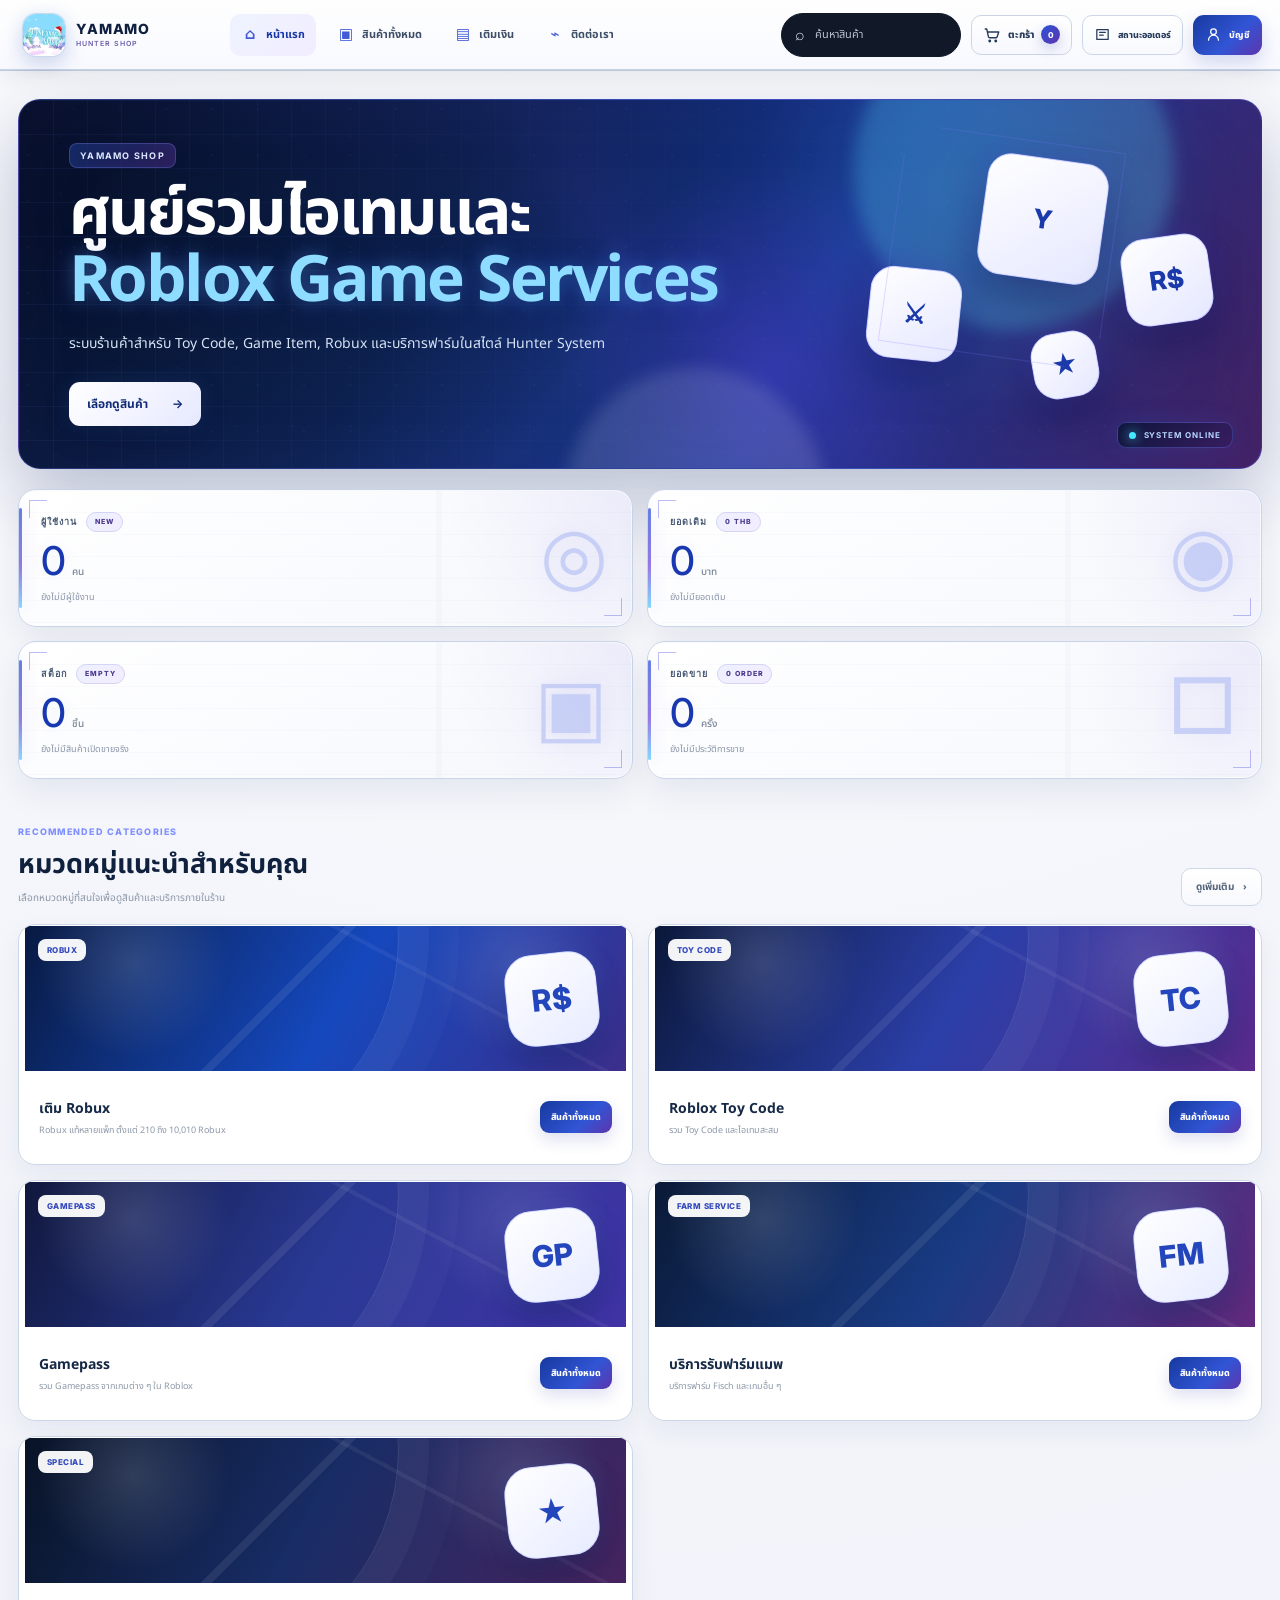
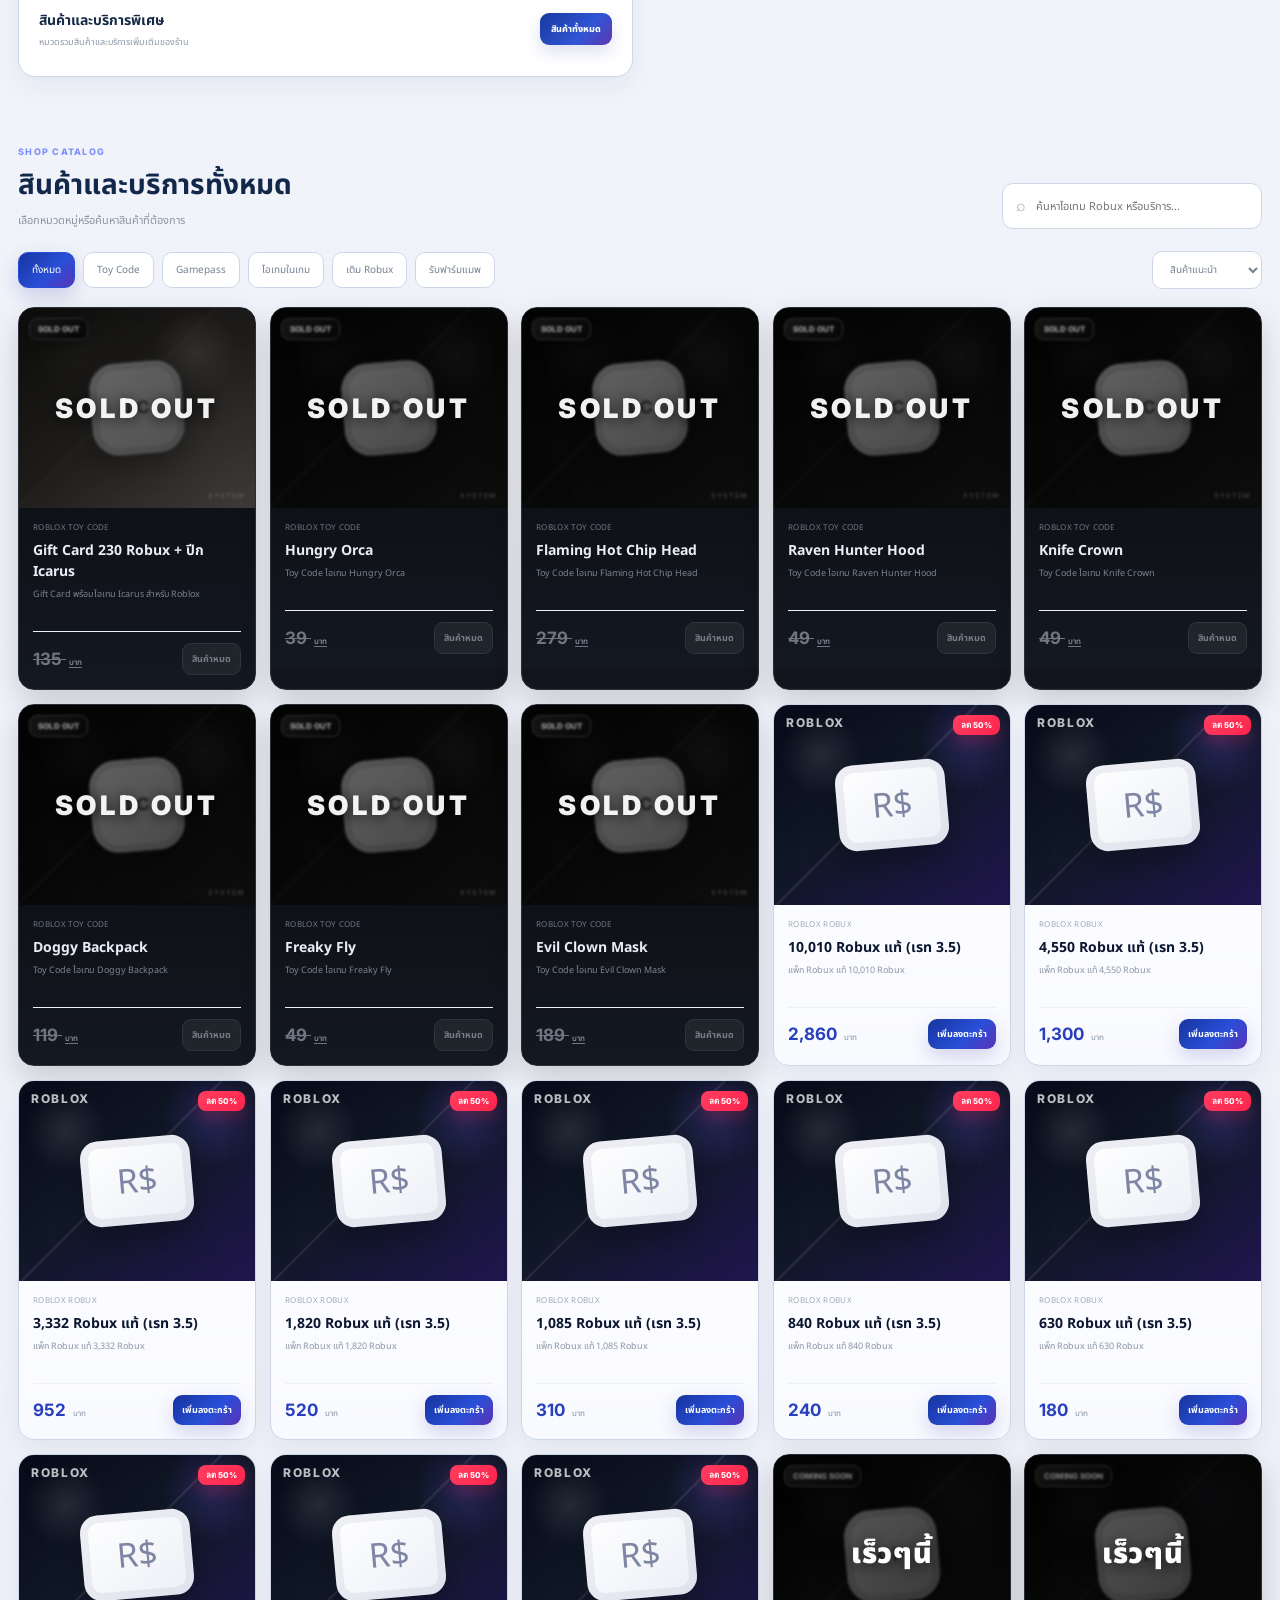
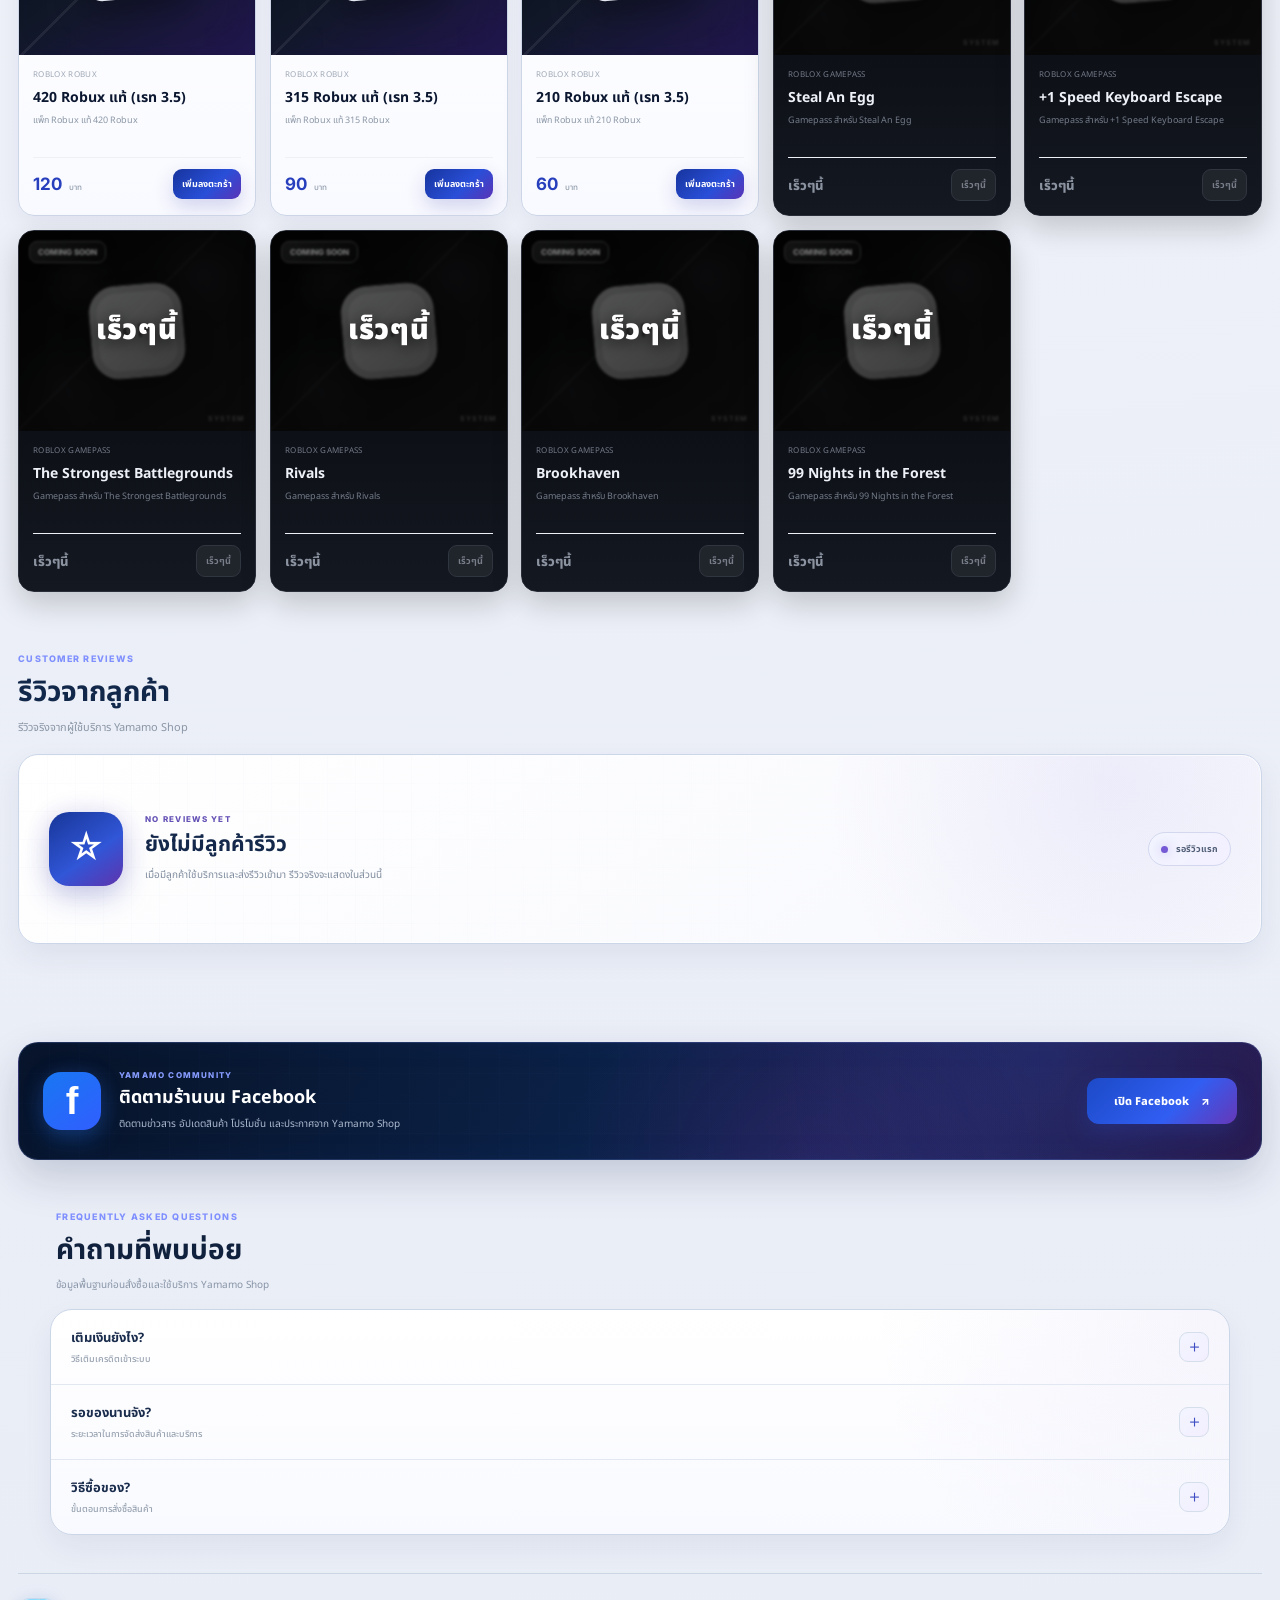
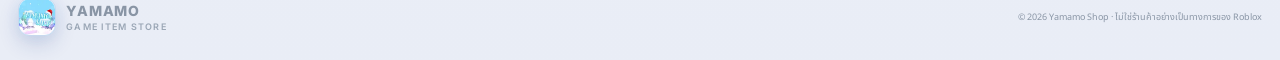
<file: index.html>
<!doctype html>
<html lang="th">
<head>
<meta charset="UTF-8">
<meta name="viewport" content="width=device-width,initial-scale=1">
<title>Yamamo Shop — Portfolio Demo</title>
<link rel="stylesheet" href="styles.css">
<link rel="icon" type="image/webp" href="assets/yamamo-logo.webp">
</head>
<body>

<header class="site-header">
  <div class="nav-shell nav-list-style">
    <a class="brand brand-horizontal" href="#top" aria-label="Yamamo Shop">
      <span class="brand-badge brand-image">
          <img src="assets/yamamo-logo.webp" alt="Yamamo Shop">
        </span>
      <span class="brand-text">
        <strong>YAMAMO</strong>
        <small>HUNTER SHOP</small>
      </span>
    </a>

    <nav class="main-menu" aria-label="เมนูหลัก">
      <a href="#top" class="active"><span class="menu-icon">⌂</span><span>หน้าแรก</span></a>
      <a href="#store"><span class="menu-icon">▣</span><span>สินค้าทั้งหมด</span></a>
      <a href="./topup.html"><span class="menu-icon">▤</span><span>เติมเงิน</span></a>
      <a href="#contact"><span class="menu-icon">⌁</span><span>ติดต่อเรา</span></a>
    </nav>

    <div class="nav-actions">
      <label class="nav-search list-search">
        <span class="search-icon">⌕</span>
        <input id="header-search" placeholder="ค้นหาสินค้า" aria-label="ค้นหาสินค้า" />
      </label>

      <button class="nav-cart-button" type="button" data-action="cart" aria-label="ตะกร้าสินค้า" title="ตะกร้าสินค้า">
        <svg viewBox="0 0 24 24" aria-hidden="true"><path d="M3 4h2l2.2 10.1a2 2 0 0 0 2 1.6h7.8a2 2 0 0 0 1.9-1.4L21 8H7.1M10 20a1 1 0 1 1-2 0 1 1 0 0 1 2 0Zm8 0a1 1 0 1 1-2 0 1 1 0 0 1 2 0Z"/></svg>
        <span class="nav-cart-label">ตะกร้า</span>
        <b id="cart-count">0</b>
      </button>

      <button class="order-status-button" type="button" data-action="order-status" aria-label="ติดตามคำสั่งซื้อ" title="ติดตามคำสั่งซื้อ">
        <svg viewBox="0 0 24 24" aria-hidden="true"><path d="M4 5h16v14H4zM8 9h8M8 13h5"/></svg>
        <span>สถานะออเดอร์</span>
      </button>

      <button class="account-button" type="button" data-action="account" aria-label="บัญชีผู้ใช้" title="บัญชีผู้ใช้">
        <svg viewBox="0 0 24 24" aria-hidden="true"><path d="M12 12a4 4 0 1 0 0-8 4 4 0 0 0 0 8Zm7 8a7 7 0 0 0-14 0"/></svg>
        <span>บัญชี</span>
      </button>

      <button class="mobile-menu-toggle" type="button" aria-label="เปิดเมนู" data-action="mobile-menu">☰</button>
    </div>
  </div>

  <div class="mobile-menu-panel" id="mobile-menu-panel">
    <a href="#top">หน้าแรก</a>
    <a href="#store">สินค้าทั้งหมด</a>
    <a href="./topup.html">เติมเงิน</a>
    <a href="#contact">ติดต่อเรา</a>
    <button type="button" data-action="cart">ตะกร้าสินค้า <span id="mobile-cart-count">0</span></button>
    <button type="button" data-action="order-status">ติดตามสถานะออเดอร์</button>
    <button type="button" data-action="account">บัญชีผู้ใช้</button>
  </div>
</header>

<main id="top">
  <section class="hero-banner">
    <div class="banner-glow glow-a"></div>
    <div class="banner-glow glow-b"></div>
    <div class="banner-grid"></div>
    <div class="banner-copy">
      <span class="banner-kicker">YAMAMO SHOP</span>
      <h1>ศูนย์รวมไอเทมและ<br><span>Roblox Game Services</span></h1>
      <p>ระบบร้านค้าสำหรับ Toy Code, Game Item, Robux และบริการฟาร์มในสไตล์ Hunter System</p>
      <a href="#store" class="banner-cta">เลือกดูสินค้า <span>→</span></a>
    </div>
    <div class="banner-visual" aria-hidden="true">
      <div class="orb orb-1">Y</div>
      <div class="orb orb-2">R$</div>
      <div class="orb orb-3">⚔</div>
      <div class="orb orb-4">★</div>
    </div>
    <div class="system-panel"><span class="system-dot"></span><span>SYSTEM ONLINE</span></div>
    <div class="system-lines" aria-hidden="true"></div>
  </section>

  <section class="shop-stats reveal-zone" aria-label="สถิติร้าน">
    <article class="stat-card system-stat">
      <div class="stat-copy">
        <div class="stat-topline"><span class="stat-label">ผู้ใช้งาน</span><span class="stat-chip neutral">NEW</span></div>
        <strong class="stat-value">0 <small>คน</small></strong>
        <span class="stat-sub">ยังไม่มีผู้ใช้งาน</span>
      </div>
      <span class="stat-icon system-ring">◎</span><span class="hud-corner hud-tl"></span><span class="hud-corner hud-br"></span>
    </article>

    <article class="stat-card system-stat">
      <div class="stat-copy">
        <div class="stat-topline"><span class="stat-label">ยอดเติม</span><span class="stat-chip neutral">0 THB</span></div>
        <strong class="stat-value">0 <small>บาท</small></strong>
        <span class="stat-sub">ยังไม่มียอดเติม</span>
      </div>
      <span class="stat-icon system-ring">◉</span><span class="hud-corner hud-tl"></span><span class="hud-corner hud-br"></span>
    </article>

    <article class="stat-card system-stat">
      <div class="stat-copy">
        <div class="stat-topline"><span class="stat-label">สต็อก</span><span class="stat-chip neutral">EMPTY</span></div>
        <strong class="stat-value">0 <small>ชิ้น</small></strong>
        <span class="stat-sub">ยังไม่มีสินค้าเปิดขายจริง</span>
      </div>
      <span class="stat-icon system-ring">▣</span><span class="hud-corner hud-tl"></span><span class="hud-corner hud-br"></span>
    </article>

    <article class="stat-card system-stat">
      <div class="stat-copy">
        <div class="stat-topline"><span class="stat-label">ยอดขาย</span><span class="stat-chip neutral">0 ORDER</span></div>
        <strong class="stat-value">0 <small>ครั้ง</small></strong>
        <span class="stat-sub">ยังไม่มีประวัติการขาย</span>
      </div>
      <span class="stat-icon system-ring">□</span><span class="hud-corner hud-tl"></span><span class="hud-corner hud-br"></span>
    </article>
  </section>

  <section class="category-section reveal-zone" id="categories">
    <div class="category-heading">
      <div>
        <span class="eyebrow">RECOMMENDED CATEGORIES</span>
        <h2>หมวดหมู่แนะนำสำหรับคุณ</h2>
        <p>เลือกหมวดหมู่ที่สนใจเพื่อดูสินค้าและบริการภายในร้าน</p>
      </div>
      <a class="category-more" href="#store">ดูเพิ่มเติม <span>›</span></a>
    </div>

    <div class="category-grid">
      <button class="category-card" data-category="robux">
        <div class="category-banner category-blue"><span class="category-badge">ROBUX</span><span class="category-big-icon">R$</span><div class="category-lines"></div></div>
        <div class="category-info"><div><h3>เติม Robux</h3><p>Robux แท้หลายแพ็ก ตั้งแต่ 210 ถึง 10,010 Robux</p></div><span class="category-button">สินค้าทั้งหมด</span></div>
      </button>

      <button class="category-card" data-category="toycode">
        <div class="category-banner category-violet"><span class="category-badge">TOY CODE</span><span class="category-big-icon">TC</span><div class="category-lines"></div></div>
        <div class="category-info"><div><h3>Roblox Toy Code</h3><p>รวม Toy Code และไอเทมสะสม</p></div><span class="category-button">สินค้าทั้งหมด</span></div>
      </button>

      <button class="category-card" data-category="gamepass">
        <div class="category-banner category-indigo"><span class="category-badge">GAMEPASS</span><span class="category-big-icon">GP</span><div class="category-lines"></div></div>
        <div class="category-info"><div><h3>Gamepass</h3><p>รวม Gamepass จากเกมต่าง ๆ ใน Roblox</p></div><span class="category-button">สินค้าทั้งหมด</span></div>
      </button>

      <button class="category-card" data-category="farm">
        <div class="category-banner category-purple"><span class="category-badge">FARM SERVICE</span><span class="category-big-icon">FM</span><div class="category-lines"></div></div>
        <div class="category-info"><div><h3>บริการรับฟาร์มแมพ</h3><p>บริการฟาร์ม Fisch และเกมอื่น ๆ</p></div><span class="category-button">สินค้าทั้งหมด</span></div>
      </button>

      <button class="category-card" data-category="items">
        <div class="category-banner category-night"><span class="category-badge">SPECIAL</span><span class="category-big-icon">★</span><div class="category-lines"></div></div>
        <div class="category-info"><div><h3>สินค้าและบริการพิเศษ</h3><p>หมวดรวมสินค้าและบริการเพิ่มเติมของร้าน</p></div><span class="category-button">สินค้าทั้งหมด</span></div>
      </button>
    </div>
  </section>

  <section class="store reveal-zone" id="store">
    <div class="store-heading">
      <div><span class="eyebrow">SHOP CATALOG</span><h2>สินค้าและบริการทั้งหมด</h2><p>เลือกหมวดหมู่หรือค้นหาสินค้าที่ต้องการ</p></div>
      <label class="catalog-search"><span>⌕</span><input id="search" placeholder="ค้นหาไอเทม Robux หรือบริการ..." /></label>
    </div>

    <div class="filter-row">
      <div class="filters" id="filters">
        <button class="selected" data-filter="all">ทั้งหมด</button>
        <button data-filter="toycode">Toy Code</button>
        <button data-filter="gamepass">Gamepass</button>
        <button data-filter="items">ไอเทมในเกม</button>
        <button data-filter="robux">เติม Robux</button>
        <button data-filter="farm">รับฟาร์มแมพ</button>
      </div>
      <select id="sort" aria-label="เรียงสินค้า">
        <option value="featured">สินค้าแนะนำ</option>
        <option value="low">ราคา: ต่ำ → สูง</option>
        <option value="high">ราคา: สูง → ต่ำ</option>
      </select>
    </div>

    <div id="products" class="product-grid"></div>
  </section>

  <section class="reviews reveal-zone" aria-labelledby="reviews-title">
    <div class="review-heading">
      <div><span class="eyebrow">CUSTOMER REVIEWS</span><h2 id="reviews-title">รีวิวจากลูกค้า</h2><p>รีวิวจริงจากผู้ใช้บริการ Yamamo Shop</p></div>
    </div>
    <div class="empty-review-card">
      <div class="empty-review-icon">☆</div>
      <div class="empty-review-copy"><span class="empty-review-kicker">NO REVIEWS YET</span><h3>ยังไม่มีลูกค้ารีวิว</h3><p>เมื่อมีลูกค้าใช้บริการและส่งรีวิวเข้ามา รีวิวจริงจะแสดงในส่วนนี้</p></div>
      <div class="empty-review-status"><span class="status-pulse"></span>รอรีวิวแรก</div>
    </div>
  </section>
</main>

<section class="facebook-section reveal-zone" aria-label="Facebook">
  <div class="facebook-card">
    <div class="facebook-left">
      <div class="facebook-icon" aria-hidden="true">f</div>
      <div class="facebook-copy"><span class="facebook-kicker">YAMAMO COMMUNITY</span><h2>ติดตามร้านบน Facebook</h2><p>ติดตามข่าวสาร อัปเดตสินค้า โปรโมชั่น และประกาศจาก Yamamo Shop</p></div>
    </div>
    <a class="facebook-button" href="https://www.facebook.com/profile.php?id=100072035561950" target="_blank" rel="noopener noreferrer">เปิด Facebook <span>↗</span></a>
  </div>
</section>

<section class="faq-section reveal-zone" id="faq">
  <div class="faq-heading"><div><span class="eyebrow">FREQUENTLY ASKED QUESTIONS</span><h2>คำถามที่พบบ่อย</h2><p>ข้อมูลพื้นฐานก่อนสั่งซื้อและใช้บริการ Yamamo Shop</p></div></div>

  <div class="faq-list">
    <article class="faq-item">
      <button class="faq-question" type="button" aria-expanded="false"><span><b>เติมเงินยังไง?</b><small>วิธีเติมเครดิตเข้าระบบ</small></span><span class="faq-toggle">＋</span></button>
      <div class="faq-answer"><div><p>กดเมนู <strong>“เติมเงิน”</strong> ด้านบน จากนั้นเลือกจำนวนเงินและช่องทางที่ต้องการ เช่น QR Code, ซองอั่งเปา หรือ TrueMoney Wallet แล้วทำตามขั้นตอนบนหน้าเติมเงิน</p><p class="faq-note">ตอนนี้หน้าเว็บยังเป็น Demo จึงยังไม่มีการรับเงินจริงหรือเชื่อมระบบชำระเงินจริง</p></div></div>
    </article>

    <article class="faq-item">
      <button class="faq-question" type="button" aria-expanded="false"><span><b>รอของนานจัง?</b><small>ระยะเวลาในการจัดส่งสินค้าและบริการ</small></span><span class="faq-toggle">＋</span></button>
      <div class="faq-answer"><div><p>ระยะเวลาขึ้นอยู่กับประเภทสินค้าและบริการ หากเป็นโค้ดหรือสินค้าดิจิทัลจะจัดส่งหลังตรวจสอบรายการ ส่วนบริการฟาร์มหรือบริการที่ต้องดำเนินการภายในเกมอาจใช้เวลานานกว่า</p><p class="faq-note">หากรอนานกว่าปกติ สามารถติดต่อผ่าน Facebook ของร้านพร้อมแจ้งเลขคำสั่งซื้อเพื่อตรวจสอบสถานะได้</p></div></div>
    </article>

    <article class="faq-item">
      <button class="faq-question" type="button" aria-expanded="false"><span><b>วิธีซื้อของ?</b><small>ขั้นตอนการสั่งซื้อสินค้า</small></span><span class="faq-toggle">＋</span></button>
      <div class="faq-answer"><div><p>เลือกสินค้าที่ต้องการจากหน้า <strong>“สินค้าทั้งหมด”</strong> กดเพิ่มลงตะกร้า ตรวจสอบรายการและจำนวนสินค้า จากนั้นดำเนินการสั่งซื้อและชำระเงินตามช่องทางที่ระบบรองรับ</p><p class="faq-note">ก่อนยืนยันคำสั่งซื้อควรตรวจสอบชื่อสินค้า จำนวน และข้อมูลที่กรอกให้ถูกต้องทุกครั้ง</p></div></div>
    </article>
  </div>
</section>

<footer class="site-footer" id="contact">
  <a class="brand footer-brand" href="#top">
    <span class="brand-badge brand-image"><img src="assets/yamamo-logo.webp" alt="Yamamo Shop"></span>
    <span class="brand-text"><strong>YAMAMO</strong><small>GAME ITEM STORE</small></span>
  </a>
  <p></p>
  <small>© 2026 Yamamo Shop · ไม่ใช่ร้านค้าอย่างเป็นทางการของ Roblox</small>
</footer>

<dialog id="modal">
  <div class="modal-top"><strong id="modal-label">YAMAMO SHOP</strong><button id="close-modal" aria-label="ปิด">✕</button></div>
  <div id="modal-body"></div>
</dialog>

<div id="toast" role="status"></div>

<script src="app.js"></script>
</body>
</html>
</file>
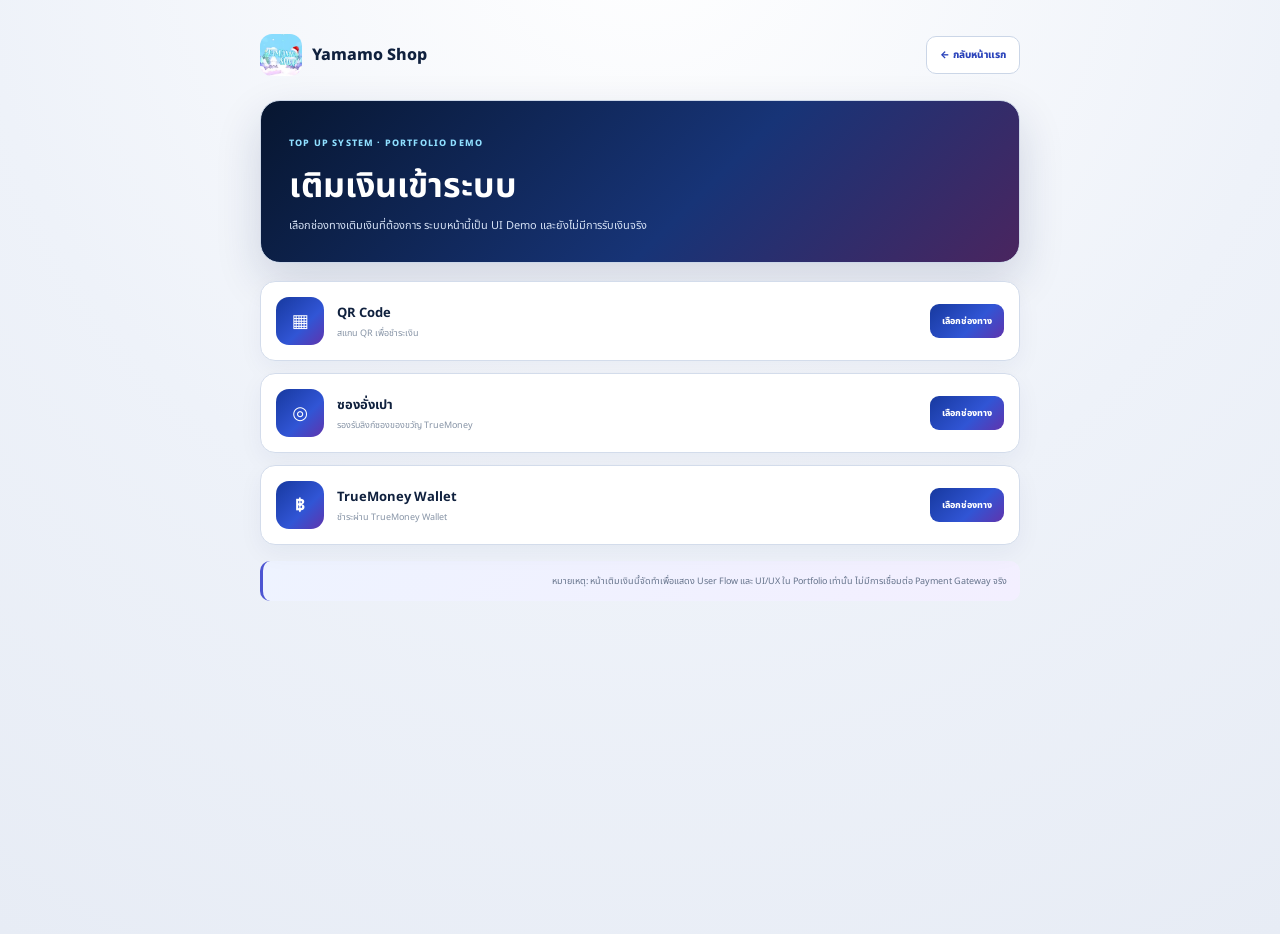
<file: topup.html>
<!doctype html>
<html lang="th">
<head>
<meta charset="UTF-8">
<meta name="viewport" content="width=device-width,initial-scale=1">
<title>เติมเงิน — Yamamo Shop</title>
<link rel="stylesheet" href="styles.css">
<style>
body{min-height:100vh;background:radial-gradient(circle at 50% -10%,#fff,#eef2f9 55%,#e7ecf5);color:#10213e}
.topup-shell{width:min(760px,calc(100% - 28px));margin:34px auto 70px}
.topup-nav{display:flex;align-items:center;justify-content:space-between;gap:14px;margin-bottom:24px}
.back{padding:10px 13px;border:1px solid #cbd6e7;border-radius:10px;background:#fff;color:#2942ba;font-weight:800;font-size:10px}
.topup-brand{display:flex;align-items:center;gap:10px;font-weight:800}.topup-brand img{width:42px;height:42px;object-fit:cover;border-radius:12px}
.topup-hero{padding:28px;border:1px solid #ccd7e8;border-radius:20px;background:linear-gradient(135deg,#071630,#173477 58%,#4a255f);color:#fff;box-shadow:0 18px 45px rgba(18,40,88,.16)}
.topup-hero span{color:#8fdfff;font-size:9px;font-weight:800;letter-spacing:.13em}.topup-hero h1{margin:8px 0 5px;font-size:34px}.topup-hero p{margin:0;color:#d5e1f5;font-size:11px}
.methods{display:grid;gap:12px;margin-top:18px}
.method{display:grid;grid-template-columns:48px 1fr auto;align-items:center;gap:13px;padding:15px;border:1px solid #d3dceb;border-radius:15px;background:#fff;box-shadow:0 8px 24px rgba(20,42,90,.05)}
.method-icon{width:48px;height:48px;display:grid;place-items:center;border-radius:13px;color:#fff;background:linear-gradient(135deg,#17399f,#3155d5 60%,#6034ad);font-size:18px;font-weight:800}
.method strong{display:block;font-size:13px}.method small{display:block;margin-top:3px;color:#8794a6;font-size:9px}
.method button{padding:10px 12px;border-radius:9px;color:#fff;background:linear-gradient(135deg,#17399f,#3155d5 60%,#6034ad);font-size:9px;font-weight:800}
.demo-note{margin-top:16px;padding:13px;border-left:3px solid #4d55d2;border-radius:10px;background:linear-gradient(135deg,#eef3ff,#f3efff);color:#65738b;font-size:9px}
@media(max-width:560px){.topup-shell{margin-top:18px}.topup-hero{padding:22px}.topup-hero h1{font-size:28px}.method{grid-template-columns:44px 1fr}.method button{grid-column:1/-1;width:100%}}
</style>
</head>
<body>
<main class="topup-shell">
  <div class="topup-nav">
    <a class="topup-brand" href="./index.html"><img src="assets/yamamo-logo.webp" alt="Yamamo Shop"><span>Yamamo Shop</span></a>
    <a class="back" href="./index.html">← กลับหน้าแรก</a>
  </div>
  <section class="topup-hero"><span>TOP UP SYSTEM · PORTFOLIO DEMO</span><h1>เติมเงินเข้าระบบ</h1><p>เลือกช่องทางเติมเงินที่ต้องการ ระบบหน้านี้เป็น UI Demo และยังไม่มีการรับเงินจริง</p></section>
  <section class="methods">
    <article class="method"><div class="method-icon">▦</div><div><strong>QR Code</strong><small>สแกน QR เพื่อชำระเงิน</small></div><button data-demo="QR Code">เลือกช่องทาง</button></article>
    <article class="method"><div class="method-icon">◎</div><div><strong>ซองอั่งเปา</strong><small>รองรับลิงก์ซองของขวัญ TrueMoney</small></div><button data-demo="ซองอั่งเปา">เลือกช่องทาง</button></article>
    <article class="method"><div class="method-icon">฿</div><div><strong>TrueMoney Wallet</strong><small>ชำระผ่าน TrueMoney Wallet</small></div><button data-demo="TrueMoney Wallet">เลือกช่องทาง</button></article>
  </section>
  <div class="demo-note">หมายเหตุ: หน้าเติมเงินนี้จัดทำเพื่อแสดง User Flow และ UI/UX ใน Portfolio เท่านั้น ไม่มีการเชื่อมต่อ Payment Gateway จริง</div>
</main>
<script>document.querySelectorAll("[data-demo]").forEach(b=>b.addEventListener("click",()=>alert(b.dataset.demo+" — Portfolio Demo ยังไม่มีการรับเงินจริง")));</script>
</body>
</html>
</file>
<file: styles.css>
/* ===== style-01.css ===== */
@import url('https://fonts.googleapis.com/css2?family=Noto+Sans+Thai:wght@400;500;600;700;800&family=Inter:wght@400;500;600;700;800&display=swap');

:root{
  color-scheme: light;
  --bg:#f4f7fb;
  --surface:#ffffff;
  --surface-2:#f8faff;
  --ink:#1e2b3b;
  --muted:#78869a;
  --line:#dfe6ef;
  --blue:#6b7cff;
  --blue-strong:#4c63f2;
  --blue-soft:#eef2ff;
  --blue-ghost:#f5f7ff;
  --cyan:#56bde9;
  --success:#1aa97a;
  --shadow:0 12px 34px rgba(67,87,124,.08);
}

*{box-sizing:border-box}
html{scroll-behavior:smooth;scroll-padding-top:92px}
body{
  margin:0;
  min-height:100vh;
  background:
    radial-gradient(circle at 50% -10%,#ffffff 0,#f7f9fd 42%,#f3f6fb 100%);
  color:var(--ink);
  font-family:'Noto Sans Thai','Inter',system-ui,sans-serif;
  -webkit-font-smoothing:antialiased;
}
button,input,select{font:inherit}
button,a{cursor:pointer}
a{text-decoration:none;color:inherit}
button{border:0;background:none;color:inherit}
button,input,select{outline:none}
button:focus-visible,a:focus-visible,input:focus-visible,select:focus-visible{
  outline:3px solid rgba(107,124,255,.25);
  outline-offset:3px;
}

/* header */
.site-header{
  position:sticky;
  top:0;
  z-index:20;
  padding:10px 12px 0;
  background:rgba(244,247,251,.88);
  backdrop-filter:blur(18px);
}
.nav-shell{
  width:min(1400px,100%);
  min-height:72px;
  margin:auto;
  padding:10px 14px 10px 18px;
  display:flex;
  align-items:center;
  gap:20px;
  background:#fff;
  border:1px solid var(--line);
  border-radius:18px;
  box-shadow:0 8px 26px rgba(48,70,100,.05);
}
.brand{display:flex;align-items:center;gap:10px;flex:0 0 auto}
.brand-badge{
  width:42px;height:42px;
  display:grid;place-items:center;
  border-radius:13px;
  color:#fff;
  background:linear-gradient(145deg,#5668f6,#7e8bff);
  font:800 18px/1 'Inter',sans-serif;
  box-shadow:0 8px 18px rgba(85,102,246,.2);
}
.brand-text strong{
  display:block;
  font:800 14px/1 'Inter',sans-serif;
  letter-spacing:.06em;
}
.brand-text small{
  display:block;
  margin-top:4px;
  color:#9aa6b5;
  font:600 7px/1 'Inter',sans-serif;
  letter-spacing:.14em;
}
.nav-search{
  margin-left:auto;
  width:min(220px,20vw);
  display:flex;align-items:center;gap:8px;
  padding:10px 14px;
  border:1px solid var(--line);
  border-radius:999px;
  background:#fbfcfe;
  color:#9aa6b4;
}
.nav-search input{
  width:100%;
  min-width:0;
  border:0;
  background:transparent;
  color:var(--ink);
  font-size:11px;
}
.nav-search input::placeholder{color:#a5afbc}
.search-icon{font-size:16px}
.nav-links{display:flex;align-items:center;gap:8px}
.nav-links a,.nav-links button{
  position:relative;
  width:38px;height:38px;
  display:grid;place-items:center;
  border-radius:11px;
  color:#99a4b2;
  transition:.2s;
}
.nav-links a:hover,.nav-links button:hover,.nav-links .active{
  color:var(--blue);
  background:var(--blue-ghost);
}
.cart-icon-button b{
  position:absolute;
  right:2px;top:2px;
  min-width:16px;height:16px;
  display:grid;place-items:center;
  padding:0 4px;
  border-radius:999px;
  color:#fff;
  background:var(--blue);
  font:700 8px/1 'Inter',sans-serif;
}
.login-button{
  display:flex;align-items:center;gap:8px;
  padding:11px 17px;
  border:1px solid #d4dce7;
  border-radius:11px;
  background:#fff;
  color:#4b596c;
  font-size:11px;
  font-weight:600;
  transition:.2s;
}
.login-button:hover{border-color:#bbc8db;background:#f9fbff}

main{width:min(1280px,calc(100% - 36px));margin:0 auto}

/* hero banner */
.hero-banner{
  position:relative;
  min-height:340px;
  margin:28px 0 20px;
  padding:42px 50px;
  overflow:hidden;
  isolation:isolate;
  border-radius:22px;
  color:#fff;
  background:
    linear-gradient(110deg,#344dd7 0%,#566cf3 42%,#6f80ff 68%,#5674df 100%);
  box-shadow:0 22px 55px rgba(67,87,180,.16);
}
.banner-grid{
  position:absolute;inset:0;z-index:-1;
  background:
    linear-gradient(rgba(255,255,255,.055) 1px,transparent 1px),
    linear-gradient(90deg,rgba(255,255,255,.055) 1px,transparent 1px);
  background-size:38px 38px;
  mask-image:linear-gradient(to right,#000,transparent 75%);
}
.banner-glow{position:absolute;border-radius:50%;filter:blur(8px);z-index:-1}
.glow-a{width:320px;height:320px;right:7%;top:-90px;background:rgba(97,227,255,.23)}
.glow-b{width:260px;height:260px;left:44%;bottom:-160px;background:rgba(255,255,255,.13)}
.banner-copy{max-width:650px;position:relative;z-index:2}
.banner-kicker{
  display:inline-block;
  margin-bottom:14px;
  padding:7px 10px;
  border-radius:8px;
  background:rgba(255,255,255,.14);
  border:1px solid rgba(255,255,255,.15);
  font:700 9px/1 'Inter',sans-serif;
  letter-spacing:.14em;
}
.banner-copy h1{
  margin:0;
  font-size:clamp(38px,5vw,70px);
  line-height:1.04;
  letter-spacing:-.04em;
}
.banner-copy h1 span{color:#dff3ff}
.banner-copy p{margin:18px 0 0;color:#e6ebff;font-size:14px}
.banner-cta{
  display:inline-flex;align-items:center;gap:24px;
  margin-top:28px;
  padding:13px 18px;
  border-radius:11px;
  color:#4254cf;
  background:#fff;
  font-size:12px;
  font-weight:700;
  box-shadow:0 10px 22px rgba(34,50,150,.16);
}
.banner-visual{position:absolute;right:45px;top:42px;width:360px;height:260px}
.orb{
  position:absolute;
  display:grid;place-items:center;
  border-radius:24px;
  color:#5368ee;
  background:rgba(255,255,255,.95);
  box-shadow:0 18px 40px rgba(28,44,128,.2);
  font:800 26px/1 'Inter',sans-serif;
  transform:rotate(var(--r));
}
.orb-1{width:122px;height:122px;right:112px;top:16px;--r:8deg}
.orb-2{width:88px;height:88px;right:5px;top:94px;--r:-8deg}
.orb-3{width:92px;height:92px;left:12px;top:126px;--r:6deg}
.orb-4{width:66px;height:66px;right:118px;bottom:4px;--r:-10deg}
.banner-corner{
  position:absolute;
  left:-46px;top:24px;
  width:190px;
  padding:7px 0;
  text-align:center;
  transform:rotate(-35deg);
  color:#5c61df;
  background:#fff;
  font:800 10px/1 'Inter',sans-serif;
  letter-spacing:.1em;
}

/* ===== style-02.css ===== */
/* stats */
.shop-stats{
  display:grid;
  grid-template-columns:repeat(2,minmax(0,1fr));
  gap:16px;
  margin:0 0 22px;
}
.stat-card{
  min-height:116px;
  padding:22px 24px;
  display:flex;align-items:center;justify-content:space-between;
  overflow:hidden;
  border:1px solid var(--line);
  border-radius:18px;
  background:#fff;
  box-shadow:0 8px 24px rgba(58,77,108,.035);
}
.stat-label{display:block;color:#758397;font-size:12px}
.stat-value{
  display:block;
  margin-top:4px;
  color:#7384ff;
  font:500 clamp(28px,3.1vw,42px)/1.1 'Inter','Noto Sans Thai',sans-serif;
  letter-spacing:-.04em;
}
.stat-value small{font-size:10px;color:#778496;letter-spacing:0}
.stat-icon{
  margin-right:-12px;
  color:#c5c5ff;
  font-size:96px;
  line-height:1;
  opacity:.75;
}

/* recommendation */
.recommended-section{padding:6px 0 20px}
.section-title-row{display:flex;align-items:center;justify-content:space-between;margin-bottom:18px}
.section-title{display:flex;align-items:center;gap:13px}
.title-icon{
  width:34px;height:34px;display:grid;place-items:center;
  border-radius:11px;
  color:#7182ff;background:#eef1ff;
}
.section-title h2{margin:0;color:#7585ff;font-size:16px}
.section-title p{margin:3px 0 0;color:#8b96a5;font-size:10px}
.more-button{
  padding:9px 14px;
  border:1px solid var(--line);
  border-radius:9px;
  background:#fff;
  color:#667386;
  font-size:10px;
}
.featured-grid{display:grid;grid-template-columns:1fr 1fr;gap:16px}
.feature-card{
  overflow:hidden;
  text-align:left;
  border:1px solid var(--line);
  border-radius:17px;
  background:#fff;
  transition:.25s;
  box-shadow:0 8px 25px rgba(54,72,102,.035);
}
.feature-card:hover{transform:translateY(-4px);box-shadow:var(--shadow);border-color:#cad4ff}
.feature-art{
  height:156px;
  position:relative;
  overflow:hidden;
  background:
    radial-gradient(circle at 76% 32%,rgba(255,255,255,.25),transparent 22%),
    linear-gradient(120deg,#364bd8,#6d5be8 45%,#566cff);
}
.feature-egg .feature-art{
  background:linear-gradient(120deg,#354ed7,#585ee8 45%,#6d7dff);
}
.feature-art:before{
  content:'';
  position:absolute;inset:0;
  background:
    linear-gradient(135deg,transparent 0 45%,rgba(255,255,255,.08) 45% 47%,transparent 47%),
    linear-gradient(25deg,transparent 0 62%,rgba(255,255,255,.07) 62% 64%,transparent 64%);
}
.feature-chip{
  position:absolute;left:12px;top:12px;
  padding:7px 10px;border-radius:8px;
  color:#4f5fd2;background:#fff;
  font:800 8px/1 'Inter',sans-serif;
}
.mini-circle{
  position:absolute;
  display:grid;place-items:center;
  border-radius:50%;
  background:#fff;
  color:#5367ef;
  box-shadow:0 10px 24px rgba(33,44,130,.22);
  font:800 18px/1 'Inter',sans-serif;
}
.mini-a{width:76px;height:76px;left:35%;top:47px}
.mini-b{width:58px;height:58px;right:17%;top:25px}
.mini-c{width:52px;height:52px;right:7%;bottom:12px}
.egg-shape{
  position:absolute;left:50%;top:50%;
  transform:translate(-50%,-48%);
  font-size:94px;
  filter:drop-shadow(0 18px 18px rgba(28,42,150,.22));
}
.egg-light{
  position:absolute;left:50%;top:50%;
  transform:translate(-50%,-50%);
  width:210px;height:110px;border-radius:50%;
  border:1px solid rgba(255,255,255,.45);
  box-shadow:0 0 40px rgba(255,255,255,.25);
}
.feature-info{position:relative;padding:12px 13px 10px}
.feature-info strong{display:block;color:#7b83ff;font-size:17px}
.feature-info span{display:block;margin-top:4px;color:#8995a5;font-size:10px}
.feature-info b{position:absolute;right:12px;bottom:10px;color:#7b83ff;font:600 10px/1 'Inter',sans-serif}

/* ===== style-03.css ===== */
/* store */
.store{padding:28px 0 50px}
.store-heading{display:flex;align-items:end;justify-content:space-between;gap:20px}
.eyebrow{
  display:block;
  margin-bottom:8px;
  color:#8090ff;
  font:800 9px/1 'Inter',sans-serif;
  letter-spacing:.14em;
}
.store-heading h2,.review-heading h2{margin:0;font-size:28px}
.store-heading p,.review-heading p{margin:5px 0 0;color:#8a96a6;font-size:11px}
.catalog-search{
  width:260px;
  display:flex;align-items:center;gap:8px;
  padding:10px 13px;
  border:1px solid var(--line);
  border-radius:11px;
  background:#fff;color:#a0aaba;
}
.catalog-search input{width:100%;border:0;background:transparent;font-size:11px}
.filter-row{
  display:flex;align-items:center;justify-content:space-between;gap:15px;
  margin:22px 0 18px;
}
.filters{display:flex;flex-wrap:wrap;gap:8px}
.filters button,select{
  padding:9px 13px;
  border:1px solid var(--line);
  border-radius:10px;
  background:#fff;
  color:#748195;
  font-size:10px;
}
.filters button.selected{
  color:#fff;
  border-color:#6779ff;
  background:linear-gradient(135deg,#7384ff,#5f72f5);
}
.product-grid{display:grid;grid-template-columns:repeat(4,minmax(0,1fr));gap:14px}
.product-card{
  overflow:hidden;
  border:1px solid var(--line);
  border-radius:16px;
  background:#fff;
  box-shadow:0 7px 20px rgba(59,77,106,.03);
  transition:.25s;
}
.product-card:hover{transform:translateY(-4px);box-shadow:var(--shadow);border-color:#cdd7ff}
.product-art{
  height:200px;
  position:relative;
  display:grid;place-items:center;
  overflow:hidden;
  background:linear-gradient(145deg,var(--art-a),var(--art-b));
}
.product-art:before{
  content:'';
  position:absolute;inset:0;
  background:
    radial-gradient(circle at 18% 30%,rgba(255,255,255,.22),transparent 18%),
    radial-gradient(circle at 80% 20%,rgba(255,255,255,.18),transparent 16%);
}
.product-art .art-symbol{
  position:relative;
  z-index:1;
  width:94px;height:94px;
  display:grid;place-items:center;
  border-radius:28px;
  color:var(--art-a);
  background:rgba(255,255,255,.94);
  box-shadow:0 16px 35px rgba(34,50,140,.2);
  font-size:42px;
  transform:rotate(-5deg);
}
.product-badge{
  position:absolute;left:10px;top:10px;z-index:2;
  padding:6px 8px;border-radius:8px;
  color:#5f6fee;background:rgba(255,255,255,.95);
  font:800 8px/1 'Inter',sans-serif;
}
.product-info{padding:14px}
.game-name{color:#a0a9b6;font-size:8px;letter-spacing:.08em}
.product-info h3{margin:6px 0 5px;font-size:14px}
.product-info p{margin:0;color:#8b97a6;font-size:9px;min-height:32px}
.product-bottom{
  display:flex;align-items:center;justify-content:space-between;gap:8px;
  margin-top:12px;padding-top:11px;border-top:1px solid #edf0f4;
}
.price{color:#6474ef;font:700 17px/1 'Inter','Noto Sans Thai',sans-serif}
.price small{font-size:8px;color:#929dad;font-weight:500;margin-left:3px}
.add-button{
  padding:8px 9px;border-radius:9px;
  color:#fff;background:#687aff;
  font-size:9px;font-weight:700;
}
.empty{grid-column:1/-1;padding:50px;text-align:center;color:#8793a2}

/* reviews */
.reviews{padding:12px 0 70px}
.review-heading{display:flex;align-items:end;justify-content:space-between;margin-bottom:18px}
.review-controls{display:flex;gap:8px}
.review-controls button{
  width:34px;height:34px;border:1px solid var(--line);
  border-radius:10px;background:#fff;color:#6d7df3;font-size:20px;
}
.review-track{
  display:grid;
  grid-auto-flow:column;
  grid-auto-columns:minmax(290px,1fr);
  gap:14px;
  overflow-x:auto;
  scroll-snap-type:x mandatory;
  scrollbar-width:thin;
  scrollbar-color:#cbd4ff #edf1f8;
  padding-bottom:12px;
}
.review-card{
  scroll-snap-align:start;
  min-height:170px;
  padding:18px;
  border:1px solid var(--line);
  border-radius:16px;
  background:#fff;
}
.review-user{display:flex;align-items:center;gap:10px}
.review-user>span{
  width:38px;height:38px;display:grid;place-items:center;
  border-radius:50%;color:#fff;background:#7586ff;font-weight:700;
}
.review-user strong{display:block;font-size:11px}
.review-user small{display:block;margin-top:3px;color:#99a4b2;font-size:8px}
.stars{margin:14px 0 8px;color:#f7b84a;letter-spacing:1px}
.review-card p{margin:0;color:#7b8796;font-size:11px;line-height:1.7}
.demo-note{text-align:right;color:#a0a9b6;font-size:8px}

/* footer */
.site-footer{
  width:min(1280px,calc(100% - 36px));
  margin:0 auto 24px;
  padding:24px 0 0;
  display:flex;align-items:center;justify-content:space-between;gap:18px;
  border-top:1px solid var(--line);
  color:#8995a5;
}
.footer-brand .brand-badge{width:34px;height:34px;font-size:14px}
.site-footer p,.site-footer small{font-size:9px}

/* ===== style-04.css ===== */
/* modal */
dialog{
  width:min(520px,94vw);
  max-height:86vh;
  padding:0;
  overflow:hidden;
  border:1px solid var(--line);
  border-radius:18px;
  color:var(--ink);
  background:#fff;
  box-shadow:0 30px 90px rgba(32,49,86,.2);
}
dialog::backdrop{background:rgba(37,49,76,.28);backdrop-filter:blur(5px)}
.modal-top{
  display:flex;align-items:center;justify-content:space-between;
  padding:17px 20px;border-bottom:1px solid var(--line);
}
.modal-top strong{font-size:12px;color:#6070ec}
.modal-top button{font-size:17px;color:#8f9bab}
#modal-body{padding:20px;overflow:auto;max-height:72vh}
.modal-title{margin:0 0 7px;font-size:24px}
.muted{color:#8b97a6;font-size:11px;line-height:1.7}
.form-field{display:block;margin:15px 0;color:#6c7888;font-size:10px}
.form-field input{
  width:100%;margin-top:6px;padding:11px 12px;
  border:1px solid var(--line);border-radius:10px;background:#fbfcff;
}
.full{
  width:100%;padding:12px 14px;border-radius:10px;
  color:#fff;background:#697bff;font-weight:700;font-size:11px;
}
.cart-row{
  display:flex;justify-content:space-between;align-items:center;gap:12px;
  padding:13px 0;border-bottom:1px solid #edf0f4;
}
.cart-row strong{display:block;font-size:11px}
.cart-row small{color:#939eac;font-size:9px}
.quantity{display:flex;align-items:center;gap:10px;font-size:11px}
.quantity button{
  width:26px;height:26px;border:1px solid var(--line);
  border-radius:8px;background:#f8faff;
}
.total{display:flex;justify-content:space-between;margin-top:18px;font-weight:700}
.text-button{margin-top:12px;color:#6576f0;font-size:10px}
.order-card{
  padding:13px;margin:10px 0;border:1px solid var(--line);
  border-radius:12px;background:#fbfcff;
}
.order-card small{display:block;margin-top:4px;color:#8c98a7;font-size:9px}
#toast{
  position:fixed;left:50%;bottom:28px;z-index:60;
  transform:translate(-50%,18px);
  padding:12px 18px;border-radius:12px;
  color:#fff;background:#26344a;
  font-size:10px;opacity:0;pointer-events:none;transition:.2s;
}
#toast.show{opacity:1;transform:translate(-50%,0)}

@media(max-width:1050px){
  .nav-search{width:180px}
  .banner-visual{right:8px;opacity:.85}
  .product-grid{grid-template-columns:repeat(3,1fr)}
}
@media(max-width:820px){
  .nav-search{display:none}
  .brand-text{display:none}
  .hero-banner{padding:36px 30px}
  .banner-visual{opacity:.35;right:-75px}
  .featured-grid{grid-template-columns:1fr}
  .product-grid{grid-template-columns:repeat(2,1fr)}
  .store-heading{align-items:stretch;flex-direction:column}
  .catalog-search{width:100%}
}
@media(max-width:620px){
  .site-header{padding:7px 7px 0}
  .nav-shell{min-height:62px;padding:8px 9px 8px 11px;border-radius:14px;gap:8px}
  .brand-badge{width:38px;height:38px}
  .nav-links{margin-left:auto}
  .nav-links a,.nav-links button{width:32px;height:32px}
  .nav-links a:nth-child(2),.nav-links button[data-action="orders"],.nav-links button[data-action="settings"]{display:none}
  .login-button{padding:9px 10px;font-size:9px}
  main{width:min(100% - 20px,1280px)}
  .hero-banner{min-height:390px;margin-top:16px;padding:32px 22px}
  .banner-copy h1{font-size:40px}
  .banner-copy p{font-size:12px;max-width:85%}
  .banner-visual{right:-105px;bottom:-20px;top:auto;transform:scale(.82)}
  .shop-stats{grid-template-columns:1fr 1fr;gap:10px}
  .stat-card{min-height:100px;padding:16px}
  .stat-value{font-size:26px}
  .stat-icon{font-size:64px}
  .section-title-row{align-items:flex-start}
  .featured-grid{gap:10px}
  .feature-art{height:125px}
  .filter-row{align-items:stretch;flex-direction:column}
  .filter-row select{align-self:flex-end}
  .product-grid{gap:10px}
  .product-art{height:155px}
  .product-info{padding:11px}
  .product-info h3{font-size:12px}
  .price{font-size:15px}
  .add-button{padding:7px 8px}
  .review-controls{display:none}
  .review-track{grid-auto-columns:86%}
  .site-footer{align-items:flex-start;flex-direction:column}
}
@media(max-width:420px){
  .nav-links a.active{display:none}
  .banner-copy h1{font-size:34px}
  .shop-stats{grid-template-columns:1fr}
  .product-grid{grid-template-columns:1fr 1fr}
}

/* ===== Solo Leveling inspired theme layer ===== */
:root{
  --ink:#0d1b2f;
  --muted:#68788f;
  --line:#d7e1ef;
  --blue:#315efb;
  --blue-strong:#1636b6;
  --blue-soft:#eaf0ff;
  --blue-ghost:#f3f6ff;
  --cyan:#35d6ff;
  --purple:#6a4cff;
  --shadow:0 16px 40px rgba(14,35,74,.10);
}

body{
  background:
    radial-gradient(circle at 50% -12%,#ffffff 0,#f7f9fd 36%,#eef3fa 100%);
}

.site-header{
  background:rgba(240,245,252,.88);
}

.nav-shell{
  border-color:#d4deea;
  box-shadow:0 10px 30px rgba(17,40,83,.07);
}

.brand-badge{
  background:linear-gradient(145deg,#081a3a,#1f4fe0 68%,#6b4cff);
  box-shadow:0 8px 20px rgba(26,61,171,.26);
}

.nav-links a:hover,
.nav-links button:hover,
.nav-links .active{
  color:#2347d8;
  background:#edf2ff;
}

.login-button{
  color:#173258;
  border-color:#cfd9e6;
}

.hero-banner{
  min-height:360px;
  background:
    radial-gradient(circle at 75% 32%,rgba(67,216,255,.17),transparent 24%),
    radial-gradient(circle at 60% 78%,rgba(115,77,255,.25),transparent 26%),
    linear-gradient(118deg,#07172f 0%,#0a2352 36%,#143da0 69%,#27185f 100%);
  border:1px solid rgba(94,132,255,.36);
  box-shadow:
    0 26px 70px rgba(20,49,115,.24),
    inset 0 0 70px rgba(66,117,255,.06);
}

.hero-banner:before{
  content:'';
  position:absolute;
  inset:0;
  z-index:-1;
  opacity:.34;
  background:
    radial-gradient(circle at 20% 20%,rgba(54,209,255,.14) 0 1px,transparent 1.5px),
    radial-gradient(circle at 72% 62%,rgba(112,89,255,.19) 0 1px,transparent 1.5px);
  background-size:46px 46px,58px 58px;
  animation:starDrift 16s linear infinite;
}

.banner-grid{
  background:
    linear-gradient(rgba(98,142,255,.07) 1px,transparent 1px),
    linear-gradient(90deg,rgba(98,142,255,.07) 1px,transparent 1px);
  background-size:34px 34px;
}

.banner-kicker{
  color:#cce7ff;
  background:rgba(23,67,159,.42);
  border-color:rgba(108,158,255,.32);
  box-shadow:inset 0 0 18px rgba(59,114,255,.08);
}

.banner-copy h1 span{
  color:#7ddcff;
  text-shadow:
    0 0 18px rgba(74,194,255,.38),
    0 0 40px rgba(97,75,255,.16);
}

.banner-copy p{
  color:#d5e2f5;
}

.banner-cta{
  color:#0d2759;
  background:linear-gradient(135deg,#ffffff,#dce8ff);
  box-shadow:
    0 10px 24px rgba(6,16,45,.28),
    0 0 24px rgba(69,153,255,.14);
}

/* ===== style-05.css ===== */
.banner-cta:hover{
  transform:translateY(-2px);
  box-shadow:
    0 14px 30px rgba(6,16,45,.32),
    0 0 30px rgba(70,174,255,.23);
}

.orb{
  color:#2145c4;
  background:linear-gradient(145deg,rgba(255,255,255,.98),rgba(218,231,255,.96));
  border:1px solid rgba(165,197,255,.65);
  box-shadow:
    0 18px 42px rgba(3,18,59,.33),
    0 0 28px rgba(70,176,255,.18);
  animation:floatOrb 4.5s ease-in-out infinite;
}

.orb-2{animation-delay:.8s}
.orb-3{animation-delay:1.4s}
.orb-4{animation-delay:2.1s}

.system-panel{
  position:absolute;
  right:28px;
  bottom:20px;
  display:flex;
  align-items:center;
  gap:8px;
  padding:8px 11px;
  border-radius:9px;
  border:1px solid rgba(96,158,255,.32);
  background:rgba(7,25,58,.62);
  color:#b8d7ff;
  backdrop-filter:blur(8px);
  font:700 8px/1 'Inter',sans-serif;
  letter-spacing:.12em;
  box-shadow:0 0 24px rgba(40,118,255,.12);
}

.system-panel b{
  margin-left:7px;
  color:#7ce7ff;
  font-weight:800;
}

.system-dot{
  width:7px;
  height:7px;
  border-radius:50%;
  background:#47e8ff;
  box-shadow:0 0 12px #47e8ff;
  animation:systemPulse 1.6s ease-in-out infinite;
}

.system-lines{
  position:absolute;
  right:12%;
  top:10%;
  width:220px;
  height:220px;
  border:1px solid rgba(94,148,255,.18);
  clip-path:polygon(15% 0,100% 0,100% 85%,85% 100%,0 100%,0 15%);
  transform:rotate(8deg);
  box-shadow:0 0 40px rgba(47,122,255,.05);
  animation:panelFloat 7s ease-in-out infinite;
}

.stat-card,
.feature-card,
.product-card,
.review-card{
  border-color:#d5deec;
  box-shadow:0 9px 24px rgba(18,42,84,.055);
}

.stat-card{
  position:relative;
  background:linear-gradient(145deg,#ffffff,#f7faff);
}

.stat-card:before{
  content:'';
  position:absolute;
  left:0;top:16px;bottom:16px;
  width:3px;
  border-radius:999px;
  background:linear-gradient(#275cff,#59c8ff);
  opacity:.7;
}

.stat-value{
  color:#224bce;
}

.stat-icon{
  color:#b8c5ff;
}

.title-icon{
  color:#214acb;
  background:#eaf0ff;
  box-shadow:0 0 18px rgba(45,89,220,.08);
}

.section-title h2{
  color:#2148cb;
}

.feature-card{
  background:linear-gradient(180deg,#ffffff,#fbfcff);
}

.feature-art{
  background:
    radial-gradient(circle at 65% 30%,rgba(98,225,255,.22),transparent 24%),
    linear-gradient(125deg,#091d46,#173b9c 48%,#442783);
}

.feature-egg .feature-art{
  background:
    radial-gradient(circle at 60% 40%,rgba(96,219,255,.16),transparent 24%),
    linear-gradient(125deg,#0a1b3d,#1b3f9e 46%,#35226d);
}

.mini-circle{
  color:#193db5;
  box-shadow:0 10px 24px rgba(17,49,121,.28),0 0 22px rgba(74,180,255,.15);
}

.store-heading h2,
.review-heading h2{
  color:#12284b;
}

.filters button.selected{
  border-color:#244fd8;
  background:linear-gradient(135deg,#1639b0,#2b63f2);
  box-shadow:0 8px 18px rgba(29,76,192,.18);
}

.product-card{
  background:linear-gradient(180deg,#ffffff,#fbfcff);
}

.product-art:after{
  content:'SYSTEM';
  position:absolute;
  right:10px;
  bottom:9px;
  z-index:2;
  color:rgba(255,255,255,.78);
  font:700 7px/1 'Inter',sans-serif;
  letter-spacing:.14em;
}

.add-button{
  background:linear-gradient(135deg,#1539ad,#2f67f4);
  box-shadow:0 6px 16px rgba(35,84,202,.16);
}

.add-button:hover{
  transform:translateY(-1px);
  box-shadow:0 8px 20px rgba(35,84,202,.24);
}

.review-card{
  background:linear-gradient(180deg,#ffffff,#fafcff);
}

.review-user>span{
  background:linear-gradient(145deg,#15389f,#2d66f2);
}

.site-footer{
  border-top-color:#d5deeb;
}

dialog{
  border-color:#cfd9e8;
  box-shadow:0 35px 100px rgba(8,31,78,.25);
}

.full{
  background:linear-gradient(135deg,#1539ad,#2f67f4);
}

/* reveal / motion */
.reveal-zone{
  opacity:0;
  transform:translateY(20px);
  transition:opacity .7s ease, transform .7s ease;
}
.reveal-zone.visible{
  opacity:1;
  transform:translateY(0);
}

.product-card{
  animation:cardEnter .55s both;
}
.product-card:nth-child(2){animation-delay:.05s}
.product-card:nth-child(3){animation-delay:.1s}
.product-card:nth-child(4){animation-delay:.15s}
.product-card:nth-child(5){animation-delay:.2s}
.product-card:nth-child(6){animation-delay:.25s}
.product-card:nth-child(7){animation-delay:.3s}
.product-card:nth-child(8){animation-delay:.35s}

.product-card:hover .art-symbol{
  animation:artifactPulse 1.15s ease-in-out infinite;
}

.feature-card:hover .feature-art{
  filter:saturate(1.12) brightness(1.03);
}

.feature-card:hover .mini-circle{
  transform:translateY(-3px) scale(1.04);
}

@keyframes floatOrb{
  0%,100%{transform:translateY(0) rotate(var(--r))}
  50%{transform:translateY(-10px) rotate(var(--r))}
}
@keyframes systemPulse{
  0%,100%{opacity:.65;transform:scale(.92)}
  50%{opacity:1;transform:scale(1.12)}
}
@keyframes panelFloat{
  0%,100%{transform:translateY(0) rotate(8deg)}
  50%{transform:translateY(-7px) rotate(8deg)}
}
@keyframes starDrift{
  from{background-position:0 0,0 0}
  to{background-position:46px 46px,-58px 58px}
}
@keyframes cardEnter{
  from{opacity:0;transform:translateY(18px) scale(.985)}
  to{opacity:1;transform:translateY(0) scale(1)}
}
@keyframes artifactPulse{
  0%,100%{transform:rotate(-5deg) scale(1)}
  50%{transform:rotate(-2deg) scale(1.06)}
}

@media (prefers-reduced-motion:reduce){
  *,*::before,*::after{
    animation-duration:.01ms!important;
    animation-iteration-count:1!important;
    scroll-behavior:auto!important;
    transition-duration:.01ms!important;
  }
}

/* ===== Pre-launch System Status Cards ===== */
.shop-stats{
  gap:14px;
}

.system-stat{
  min-height:138px;
  position:relative;
  isolation:isolate;
  padding:20px 22px;
  overflow:hidden;
  background:
    linear-gradient(135deg,rgba(255,255,255,.98),rgba(244,248,255,.98));
  border:1px solid #cfd9e8;
  box-shadow:
    0 12px 30px rgba(16,42,88,.06),
    inset 0 0 0 1px rgba(255,255,255,.7);
}

.system-stat::before{
  content:'';
  position:absolute;
  left:0;
  top:18px;
  bottom:18px;
  width:3px;
  border-radius:999px;
  background:linear-gradient(#244dff,#4fd7ff);
  box-shadow:0 0 16px rgba(47,118,255,.35);
}

.system-stat::after{
  content:'';
  position:absolute;
  inset:0;
  z-index:-1;
  opacity:.65;
  background:
    linear-gradient(90deg,transparent 0 68%,rgba(50,101,255,.025) 68% 69%,transparent 69%),
    linear-gradient(rgba(51,103,255,.025) 1px,transparent 1px);
  background-size:100% 100%,100% 22px;
  pointer-events:none;
}

.stat-copy{
  position:relative;
  z-index:2;
  min-width:0;
}

.stat-topline{
  display:flex;
  align-items:center;
  gap:9px;
  margin-bottom:8px;
}

/* ===== style-06.css ===== */
.stat-label{
  color:#66758b;
  font:700 9px/1 'Inter',sans-serif;
  letter-spacing:.12em;
}

.stat-chip{
  display:inline-flex;
  align-items:center;
  min-height:20px;
  padding:0 8px;
  border-radius:999px;
  font:800 7px/1 'Inter',sans-serif;
  letter-spacing:.12em;
}

.stat-chip.online{
  color:#0d8e74;
  background:#e6fbf6;
  border:1px solid #bcefe2;
  box-shadow:0 0 14px rgba(45,194,158,.08);
}

.stat-chip.prelaunch{
  color:#244bd3;
  background:#edf2ff;
  border:1px solid #ccd7ff;
}

.stat-chip.neutral{
  color:#607089;
  background:#f0f3f8;
  border:1px solid #dce3ec;
}

.text-status{
  font-size:clamp(24px,2.4vw,34px)!important;
  letter-spacing:.02em!important;
  background:linear-gradient(90deg,#143dba,#2a66f1 58%,#3bbbe9);
  -webkit-background-clip:text;
  background-clip:text;
  color:transparent!important;
  text-shadow:0 0 22px rgba(56,123,245,.08);
}

.stat-sub{
  display:block;
  margin-top:7px;
  color:#8b97a8;
  font-size:9px;
}

.system-ring{
  position:absolute;
  right:24px;
  top:50%;
  transform:translateY(-50%);
  margin:0;
  font-size:78px;
  color:#c6d2ff;
  opacity:.72;
  filter:drop-shadow(0 0 12px rgba(67,115,255,.09));
  animation:systemRingFloat 4.8s ease-in-out infinite;
}

.system-stat:nth-child(2) .system-ring{animation-delay:.6s}
.system-stat:nth-child(3) .system-ring{animation-delay:1.2s}
.system-stat:nth-child(4) .system-ring{animation-delay:1.8s}

.hud-corner{
  position:absolute;
  width:18px;
  height:18px;
  opacity:.5;
  pointer-events:none;
}

.hud-tl{
  left:10px;
  top:10px;
  border-left:1px solid #7d9cff;
  border-top:1px solid #7d9cff;
}

.hud-br{
  right:10px;
  bottom:10px;
  border-right:1px solid #7d9cff;
  border-bottom:1px solid #7d9cff;
}

.system-stat:hover{
  transform:translateY(-3px);
  border-color:#b9c8ed;
  box-shadow:
    0 16px 36px rgba(22,55,115,.09),
    0 0 28px rgba(58,125,255,.05);
}

.system-stat:hover .system-ring{
  color:#aebeff;
  filter:drop-shadow(0 0 16px rgba(56,126,255,.16));
}

@keyframes systemRingFloat{
  0%,100%{transform:translateY(-50%) rotate(0deg) scale(1)}
  50%{transform:translateY(calc(-50% - 5px)) rotate(5deg) scale(1.03)}
}

@media(max-width:620px){
  .system-stat{
    min-height:126px;
    padding:17px 17px;
  }
  .system-ring{
    right:14px;
    font-size:62px;
  }
  .stat-sub{
    max-width:72%;
  }
}

/* ===== v3 Dark Navy + Violet Theme ===== */
:root{
  --bg:#edf1f8;
  --surface:#ffffff;
  --surface-2:#f4f6fb;
  --ink:#0b1730;
  --muted:#64738a;
  --line:#ccd6e7;
  --blue:#2648d8;
  --blue-strong:#132d8f;
  --blue-soft:#e8edff;
  --blue-ghost:#eef2ff;
  --cyan:#53d5ff;
  --purple:#6841d9;
  --purple-deep:#40207f;
  --shadow:0 16px 38px rgba(19,38,89,.12);
}

body{
  background:
    radial-gradient(circle at 50% -12%, #ffffff 0%, #f2f4fa 34%, #e9edf6 100%);
}

.site-header{
  background:rgba(233,238,247,.9);
}

.nav-shell{
  background:rgba(255,255,255,.96);
  border-color:#c8d3e4;
  box-shadow:0 10px 30px rgba(22,39,83,.09);
}

.brand-badge{
  background:linear-gradient(145deg,#08152f 0%,#183a9f 55%,#5a2c9d 100%);
  box-shadow:0 9px 22px rgba(37,55,153,.28);
}

.nav-links a:hover,
.nav-links button:hover,
.nav-links .active{
  color:#233fbf;
  background:linear-gradient(135deg,#eef2ff,#f3edff);
}

.login-button{
  border-color:#c3cfe2;
  color:#1d3156;
  background:linear-gradient(180deg,#ffffff,#f7f8fc);
}

.hero-banner{
  background:
    radial-gradient(circle at 78% 26%,rgba(64,190,255,.16),transparent 23%),
    radial-gradient(circle at 60% 74%,rgba(127,69,255,.26),transparent 26%),
    linear-gradient(118deg,#050d22 0%,#0a1e49 34%,#18358f 63%,#43205f 100%);
  border-color:rgba(99,116,255,.38);
  box-shadow:
    0 28px 72px rgba(21,39,99,.28),
    inset 0 0 90px rgba(86,78,255,.07);
}

.banner-copy h1 span{
  color:#8edcff;
  text-shadow:
    0 0 18px rgba(75,178,255,.34),
    0 0 36px rgba(132,76,255,.18);
}

.banner-kicker{
  background:linear-gradient(135deg,rgba(24,55,130,.58),rgba(87,40,130,.45));
  color:#dce7ff;
  border-color:rgba(126,139,255,.3);
}

.banner-cta{
  color:#132c78;
  background:linear-gradient(135deg,#ffffff,#e6e9ff);
}

.orb{
  background:linear-gradient(145deg,#ffffff,#e5e7ff);
  color:#1b3aaa;
  border-color:rgba(157,165,255,.55);
  box-shadow:
    0 18px 42px rgba(5,15,58,.36),
    0 0 30px rgba(113,81,255,.18);
}

.system-panel{
  background:linear-gradient(135deg,rgba(4,17,44,.78),rgba(53,27,94,.72));
  border-color:rgba(112,118,255,.38);
}

.system-lines{
  border-color:rgba(124,112,255,.22);
}

.system-stat{
  background:
    radial-gradient(circle at 100% 0,rgba(103,73,218,.08),transparent 30%),
    linear-gradient(145deg,#ffffff 0%,#f5f7fc 100%);
  border-color:#c8d4e8;
  box-shadow:
    0 13px 34px rgba(18,41,94,.08),
    inset 0 0 0 1px rgba(255,255,255,.7);
}

.system-stat::before{
  background:linear-gradient(#2448d8 0%,#6841d9 58%,#50c8ff 100%);
  box-shadow:0 0 17px rgba(94,68,218,.34);
}

.system-stat::after{
  background:
    linear-gradient(90deg,transparent 0 68%,rgba(75,71,195,.03) 68% 69%,transparent 69%),
    linear-gradient(rgba(70,73,183,.03) 1px,transparent 1px);
  background-size:100% 100%,100% 22px;
}

.stat-label{
  color:#495a75;
}

.stat-value{
  color:#1738b0;
  text-shadow:0 0 16px rgba(72,68,200,.07);
}

.stat-chip.neutral{
  color:#4e3b91;
  background:linear-gradient(135deg,#edf1ff,#f3ecff);
  border-color:#d4d4f4;
}

.stat-sub{
  color:#8794a7;
}

.system-ring{
  color:#b8c2f4;
  filter:drop-shadow(0 0 13px rgba(78,68,205,.12));
}

.hud-tl,
.hud-br{
  border-color:#7c7ae9;
}

.section-title h2,
.feature-info strong{
  color:#3147c5;
}

.title-icon{
  color:#334fd1;
  background:linear-gradient(135deg,#eaf0ff,#f0eaff);
}

.feature-art,
.feature-egg .feature-art{
  background:
    radial-gradient(circle at 68% 30%,rgba(70,211,255,.16),transparent 23%),
    linear-gradient(125deg,#071633 0%,#173485 46%,#4a246f 100%);
}

.feature-card,
.product-card,
.review-card{
  border-color:#ccd6e7;
  background:linear-gradient(180deg,#ffffff,#f9faff);
}

.product-art{
  box-shadow:inset 0 0 36px rgba(24,35,92,.07);
}

.product-badge{
  color:#2f3dac;
  background:linear-gradient(135deg,#fff,#ececff);
}

.filters button.selected,
.add-button,
.full{
  background:linear-gradient(135deg,#17349e,#294fd8 58%,#5a33b7);
  box-shadow:0 8px 20px rgba(48,57,163,.2);
}

.price{
  color:#273fbd;
}

.review-user>span{
  background:linear-gradient(145deg,#163498,#5730aa);
}

/* ===== style-07.css ===== */
.review-controls button{
  color:#314ac2;
  background:linear-gradient(180deg,#fff,#f7f7ff);
}

dialog{
  border-color:#c8d3e5;
  box-shadow:0 35px 100px rgba(10,27,73,.28);
}

.site-footer{
  border-top-color:#cbd5e4;
}

/* subtle purple-blue glow on hover */
.system-stat:hover,
.feature-card:hover,
.product-card:hover,
.review-card:hover{
  border-color:#b9c6e8;
  box-shadow:
    0 18px 42px rgba(18,42,97,.11),
    0 0 28px rgba(100,68,210,.06);
}

@media(max-width:620px){
  .system-stat{
    background:
      radial-gradient(circle at 100% 0,rgba(104,72,219,.07),transparent 34%),
      linear-gradient(145deg,#fff,#f6f7fc);
  }
}

/* ===== v4 List-style Navigation ===== */
.site-header{
  padding:0;
  background:rgba(237,241,248,.92);
  backdrop-filter:blur(16px);
  border-bottom:1px solid rgba(190,202,221,.8);
}

.nav-list-style{
  width:100%;
  max-width:none;
  min-height:70px;
  margin:0;
  padding:9px 18px 9px 22px;
  border-radius:0;
  border-left:0;
  border-right:0;
  border-top:0;
  background:
    linear-gradient(180deg,rgba(255,255,255,.98),rgba(248,249,255,.96));
  box-shadow:0 7px 22px rgba(15,31,71,.08);
}

.brand-horizontal{
  min-width:170px;
}

.brand-horizontal .brand-badge{
  width:40px;
  height:40px;
  border-radius:12px;
  background:
    linear-gradient(145deg,#07152f 0%,#183c9c 56%,#5e2ea9 100%);
}

.brand-horizontal .brand-text strong{
  color:#0f2040;
}

.brand-horizontal .brand-text small{
  color:#6a5baa;
}

.main-menu{
  display:flex;
  align-items:center;
  gap:10px;
  margin-left:18px;
}

.main-menu a,
.main-menu button{
  display:flex;
  align-items:center;
  gap:7px;
  min-height:42px;
  padding:0 11px;
  border-radius:10px;
  color:#3f4f68;
  font-size:11px;
  font-weight:700;
  transition:.2s ease;
}

.main-menu a:hover,
.main-menu button:hover,
.main-menu .active{
  color:#1838aa;
  background:linear-gradient(135deg,#eef3ff,#f2edff);
}

.menu-icon{
  width:18px;
  display:inline-grid;
  place-items:center;
  color:#425cd6;
  font-size:15px;
}

.nav-actions{
  margin-left:auto;
  display:flex;
  align-items:center;
  gap:10px;
}

.list-search{
  width:180px;
  margin-left:0;
  padding:9px 13px;
  background:#111827;
  border-color:#111827;
  color:#dbe3f0;
}

.list-search input{
  color:#fff;
}

.list-search input::placeholder{
  color:#b8c1cf;
}

.list-search .search-icon{
  color:#d7e1f0;
}

.text-login{
  min-height:40px;
  padding:0 8px;
  color:#23395d;
  font-size:11px;
  font-weight:800;
}

.text-login:hover{
  color:#1738b0;
}

.signup-button{
  min-height:40px;
  padding:0 15px;
  border-radius:10px;
  color:#fff;
  background:linear-gradient(135deg,#173698,#3659d9 60%,#6234ad);
  box-shadow:0 8px 18px rgba(46,63,164,.2);
  font-size:11px;
  font-weight:800;
}

.signup-button:hover{
  transform:translateY(-1px);
  box-shadow:0 10px 22px rgba(46,63,164,.28);
}

.mobile-menu-toggle{
  display:none;
  width:40px;
  height:40px;
  border-radius:10px;
  color:#20385d;
  background:#f1f4fb;
  font-size:18px;
}

.mobile-menu-panel{
  display:none;
}

.mobile-menu-panel.open{
  display:grid;
  gap:4px;
  padding:10px 14px 14px;
  background:rgba(255,255,255,.98);
  border-bottom:1px solid #ccd6e7;
  box-shadow:0 12px 26px rgba(16,35,78,.08);
}

.mobile-menu-panel a,
.mobile-menu-panel button{
  padding:11px 12px;
  border-radius:9px;
  text-align:left;
  color:#31415c;
  font-size:11px;
  font-weight:700;
}

.mobile-menu-panel a:hover,
.mobile-menu-panel button:hover{
  background:linear-gradient(135deg,#eef2ff,#f2edff);
  color:#233fb7;
}

@media(max-width:1050px){
  .brand-horizontal{
    min-width:auto;
  }
  .brand-horizontal .brand-text{
    display:none;
  }
  .main-menu{
    gap:4px;
    margin-left:4px;
  }
  .main-menu a,
  .main-menu button{
    padding:0 8px;
  }
  .list-search{
    width:150px;
  }
}

@media(max-width:820px){
  .main-menu,
  .text-login,
  .signup-button{
    display:none;
  }
  .list-search{
    display:flex;
    width:min(220px,44vw);
  }
  .mobile-menu-toggle{
    display:block;
  }
}

@media(max-width:520px){
  .nav-list-style{
    padding:8px 10px;
  }
  .list-search{
    width:150px;
  }
  .brand-horizontal .brand-badge{
    width:36px;
    height:36px;
  }
}

/* ===== Facebook CTA ===== */
.facebook-section{
  width:min(1280px,calc(100% - 36px));
  margin:0 auto 26px;
}

.facebook-card{
  position:relative;
  overflow:hidden;
  min-height:118px;
  padding:22px 24px;
  display:flex;
  align-items:center;
  justify-content:space-between;
  gap:24px;
  border:1px solid rgba(82,105,183,.34);
  border-radius:20px;
  background:
    radial-gradient(circle at 82% 20%,rgba(76,109,255,.17),transparent 26%),
    radial-gradient(circle at 64% 110%,rgba(114,67,205,.18),transparent 30%),
    linear-gradient(115deg,#071327 0%,#0b2147 47%,#28194b 100%);
  box-shadow:
    0 18px 42px rgba(14,31,80,.18),
    inset 0 0 36px rgba(81,108,255,.045);
}

.facebook-card::before{
  content:'';
  position:absolute;
  inset:0;
  pointer-events:none;
  opacity:.35;
  background:
    linear-gradient(rgba(122,151,255,.06) 1px,transparent 1px),
    linear-gradient(90deg,rgba(122,151,255,.06) 1px,transparent 1px);
  background-size:30px 30px;
  mask-image:linear-gradient(to right,#000 0 55%,transparent 90%);
}

.facebook-left{
  position:relative;
  z-index:1;
  display:flex;
  align-items:center;
  gap:18px;
}

.facebook-icon{
  width:58px;
  height:58px;
  flex:0 0 58px;
  display:grid;
  place-items:center;
  border-radius:18px;
  color:#fff;
  background:linear-gradient(145deg,#1877f2,#315eff);
  box-shadow:
    0 10px 24px rgba(24,119,242,.28),
    0 0 22px rgba(76,106,255,.14);
  font:800 38px/1 Arial,sans-serif;
}

.facebook-copy{
  position:relative;
  z-index:1;
}

.facebook-kicker{
  display:block;
  margin-bottom:5px;
  color:#879cff;
  font:800 8px/1 'Inter',sans-serif;
  letter-spacing:.15em;
}

.facebook-copy h2{
  margin:0;
  color:#fff;
  font-size:18px;
}

.facebook-copy p{
  margin:5px 0 0;
  color:#aebbd1;
  font-size:10px;
}

.facebook-button{
  position:relative;
  z-index:1;
  display:inline-flex;
  align-items:center;
  justify-content:center;
  gap:12px;
  min-width:150px;
  min-height:46px;
  padding:0 17px;
  border-radius:12px;
  color:#fff;
  background:linear-gradient(135deg,#1c4ac7,#315ef2 60%,#6637b8);
  box-shadow:0 10px 22px rgba(45,72,190,.25);
  font-size:11px;
  font-weight:800;
  transition:.22s ease;
}

/* ===== style-08.css ===== */
.facebook-button:hover{
  transform:translateY(-2px);
  box-shadow:
    0 14px 28px rgba(45,72,190,.31),
    0 0 24px rgba(105,71,213,.13);
}

@media(max-width:620px){
  .facebook-section{
    width:min(100% - 20px,1280px);
    margin-bottom:18px;
  }

  .facebook-card{
    align-items:flex-start;
    flex-direction:column;
    padding:18px;
  }

  .facebook-icon{
    width:50px;
    height:50px;
    flex-basis:50px;
    border-radius:15px;
    font-size:32px;
  }

  .facebook-button{
    width:100%;
  }
}

/* ===== Empty customer reviews ===== */
.empty-review-card{
  position:relative;
  min-height:190px;
  padding:30px;
  display:flex;
  align-items:center;
  gap:22px;
  overflow:hidden;
  border:1px solid #cbd6e8;
  border-radius:20px;
  background:
    radial-gradient(circle at 88% 16%,rgba(91,73,210,.08),transparent 26%),
    linear-gradient(145deg,#ffffff 0%,#f7f8fd 100%);
  box-shadow:
    0 12px 30px rgba(18,42,94,.07),
    inset 0 0 0 1px rgba(255,255,255,.7);
}

.empty-review-card::before{
  content:'';
  position:absolute;
  inset:0;
  pointer-events:none;
  opacity:.38;
  background:
    linear-gradient(rgba(62,76,164,.035) 1px,transparent 1px),
    linear-gradient(90deg,rgba(62,76,164,.035) 1px,transparent 1px);
  background-size:28px 28px;
  mask-image:linear-gradient(to right,#000,transparent 82%);
}

.empty-review-icon{
  position:relative;
  z-index:1;
  width:74px;
  height:74px;
  flex:0 0 74px;
  display:grid;
  place-items:center;
  border-radius:20px;
  color:#ffffff;
  background:linear-gradient(145deg,#173698,#3156d7 58%,#6033ad);
  box-shadow:
    0 12px 28px rgba(46,64,164,.22),
    0 0 24px rgba(96,51,173,.12);
  font-size:36px;
}

.empty-review-copy{
  position:relative;
  z-index:1;
  min-width:0;
}

.empty-review-kicker{
  display:block;
  margin-bottom:6px;
  color:#6551b5;
  font:800 8px/1 'Inter',sans-serif;
  letter-spacing:.16em;
}

.empty-review-copy h3{
  margin:0;
  color:#13284a;
  font-size:21px;
}

.empty-review-copy p{
  margin:7px 0 0;
  color:#7e8b9d;
  font-size:10px;
}

.empty-review-status{
  position:relative;
  z-index:1;
  margin-left:auto;
  display:inline-flex;
  align-items:center;
  gap:8px;
  padding:9px 12px;
  border:1px solid #d3d8ef;
  border-radius:999px;
  color:#526078;
  background:linear-gradient(135deg,#f2f5ff,#f3efff);
  font-size:9px;
  font-weight:700;
  white-space:nowrap;
}

.status-pulse{
  width:7px;
  height:7px;
  border-radius:50%;
  background:#7659d4;
  box-shadow:0 0 12px rgba(118,89,212,.48);
  animation:reviewStatusPulse 1.8s ease-in-out infinite;
}

@keyframes reviewStatusPulse{
  0%,100%{opacity:.5;transform:scale(.85)}
  50%{opacity:1;transform:scale(1.15)}
}

@media(max-width:620px){
  .empty-review-card{
    align-items:flex-start;
    flex-direction:column;
    padding:22px;
  }
  .empty-review-icon{
    width:60px;
    height:60px;
    flex-basis:60px;
    font-size:30px;
  }
  .empty-review-status{
    margin-left:0;
  }
}

/* ===== v7 Robux Featured Card ===== */
.feature-robux .feature-art,
.robux-art{
  position:relative;
  overflow:hidden;
  background:
    radial-gradient(circle at 66% 36%,rgba(104,203,255,.18),transparent 24%),
    radial-gradient(circle at 56% 72%,rgba(134,74,255,.22),transparent 26%),
    linear-gradient(125deg,#071633 0%,#173485 46%,#4a246f 100%);
}

.robux-symbol{
  position:absolute;
  left:50%;
  top:50%;
  transform:translate(-50%,-50%) rotate(-6deg);
  width:104px;
  height:104px;
  display:grid;
  place-items:center;
  border-radius:30px;
  color:#2043ba;
  background:linear-gradient(145deg,#ffffff,#e7ebff);
  border:1px solid rgba(177,188,255,.66);
  box-shadow:
    0 18px 34px rgba(9,24,78,.32),
    0 0 28px rgba(78,146,255,.16);
  font:800 34px/1 'Inter',sans-serif;
  z-index:2;
  animation:robuxFloat 4.2s ease-in-out infinite;
}

.robux-orbit{
  position:absolute;
  left:50%;
  top:50%;
  width:230px;
  height:106px;
  transform:translate(-50%,-50%) rotate(-8deg);
  border:1px solid rgba(171,198,255,.46);
  border-radius:50%;
  box-shadow:0 0 30px rgba(105,101,255,.08);
}

.robux-spark{
  position:absolute;
  z-index:2;
  color:#d6e4ff;
  text-shadow:0 0 14px rgba(90,174,255,.42);
  animation:robuxSpark 2.8s ease-in-out infinite;
}

.spark-one{
  right:23%;
  top:24%;
  font-size:18px;
}

.spark-two{
  left:25%;
  bottom:22%;
  font-size:12px;
  animation-delay:.8s;
}

@keyframes robuxFloat{
  0%,100%{transform:translate(-50%,-50%) rotate(-6deg) translateY(0)}
  50%{transform:translate(-50%,-50%) rotate(-3deg) translateY(-7px)}
}

@keyframes robuxSpark{
  0%,100%{opacity:.35;transform:scale(.9)}
  50%{opacity:1;transform:scale(1.15)}
}

/* ===== FAQ Section ===== */
.faq-section{
  padding:32px 0 34px;
}

.faq-heading{
  margin-bottom:16px;
}

.faq-heading h2{
  margin:0;
  color:#10213e;
  font-size:28px;
}

.faq-heading p{
  margin:5px 0 0;
  color:#8794a6;
  font-size:10px;
}

.faq-list{
  overflow:hidden;
  border:1px solid #cbd6e7;
  border-radius:20px;
  background:
    radial-gradient(circle at 100% 0,rgba(93,65,205,.05),transparent 30%),
    linear-gradient(180deg,#ffffff,#f9faff);
  box-shadow:0 12px 30px rgba(20,42,91,.06);
}

.faq-item + .faq-item{
  border-top:1px solid #e2e8f1;
}

.faq-question{
  width:100%;
  min-height:74px;
  padding:17px 20px;
  display:flex;
  align-items:center;
  justify-content:space-between;
  gap:18px;
  text-align:left;
  background:transparent;
  transition:.2s ease;
}

.faq-question:hover{
  background:linear-gradient(90deg,rgba(40,76,202,.035),rgba(96,55,179,.025));
}

.faq-question > span:first-child{
  display:block;
}

.faq-question b{
  display:block;
  color:#1b2d4d;
  font-size:13px;
}

.faq-question small{
  display:block;
  margin-top:4px;
  color:#96a1af;
  font-size:9px;
  font-weight:500;
}

.faq-toggle{
  width:30px;
  height:30px;
  flex:0 0 30px;
  display:grid;
  place-items:center;
  border:1px solid #d5deeb;
  border-radius:9px;
  color:#3f4ec2;
  background:linear-gradient(135deg,#f2f5ff,#f3eeff);
  font-size:17px;
  transition:transform .24s ease, background .24s ease;
}

.faq-item.open .faq-toggle{
  transform:rotate(45deg);
  color:#fff;
  border-color:#3247b4;
  background:linear-gradient(135deg,#17399f,#3659d7 60%,#6033ae);
}

.faq-answer{
  display:grid;
  grid-template-rows:0fr;
  opacity:0;
  transition:grid-template-rows .28s ease, opacity .25s ease;
}

.faq-answer > div{
  overflow:hidden;
}

.faq-item.open .faq-answer{
  grid-template-rows:1fr;
  opacity:1;
}

/* ===== style-09.css ===== */
.faq-answer p{
  margin:0;
  padding:0 20px 14px;
  color:#65748a;
  font-size:10px;
  line-height:1.8;
}

.faq-answer .faq-note{
  margin:0 20px 18px;
  padding:10px 12px;
  border-left:3px solid #4a55d0;
  border-radius:8px;
  color:#596981;
  background:linear-gradient(135deg,#eef3ff,#f3efff);
  font-size:9px;
}

@media(max-width:620px){
  .faq-section{
    padding:24px 0 28px;
  }

  .faq-question{
    min-height:68px;
    padding:15px 16px;
  }

  .faq-answer p{
    padding-left:16px;
    padding-right:16px;
  }

  .faq-answer .faq-note{
    margin-left:16px;
    margin-right:16px;
  }
}

/* ===== v10 FAQ spacing + order polish ===== */
.faq-section{
  width:min(1180px,calc(100% - 56px));
  margin:0 auto;
  padding:42px 0 38px;
}

.faq-heading{
  padding:0 6px;
}

.faq-list{
  border-radius:22px;
  overflow:hidden;
}

.facebook-section{
  margin-top:28px;
  margin-bottom:10px;
}

@media(max-width:620px){
  .faq-section{
    width:calc(100% - 28px);
    padding:30px 0 30px;
  }

  .faq-heading{
    padding:0 2px;
  }

  .facebook-section{
    margin-top:18px;
    margin-bottom:4px;
  }
}

/* ===== Recommended Categories ===== */
.category-section{
  padding:26px 0 42px;
}

.category-heading{
  display:flex;
  align-items:end;
  justify-content:space-between;
  gap:20px;
  margin-bottom:18px;
}

.category-heading h2{
  margin:0;
  color:#10213e;
  font-size:27px;
}

.category-heading p{
  margin:5px 0 0;
  color:#8b97a6;
  font-size:10px;
}

.category-more{
  display:inline-flex;
  align-items:center;
  gap:9px;
  padding:10px 14px;
  border:1px solid #cfd8e6;
  border-radius:10px;
  background:linear-gradient(180deg,#fff,#f8f9fd);
  color:#54647b;
  font-size:10px;
  font-weight:700;
  transition:.2s ease;
}

.category-more:hover{
  color:#2942ba;
  border-color:#bfc9ea;
  box-shadow:0 8px 20px rgba(25,48,100,.08);
}

.category-grid{
  display:grid;
  grid-template-columns:repeat(2,minmax(0,1fr));
  gap:15px;
}

.category-card{
  overflow:hidden;
  text-align:left;
  border:1px solid #ccd7e7;
  border-radius:17px;
  background:#fff;
  box-shadow:0 10px 26px rgba(19,41,89,.055);
  transition:transform .22s ease, box-shadow .22s ease, border-color .22s ease;
}

.category-card:hover{
  transform:translateY(-4px);
  border-color:#b8c6ea;
  box-shadow:
    0 18px 38px rgba(19,41,89,.10),
    0 0 24px rgba(95,64,205,.05);
}

.category-banner{
  position:relative;
  height:145px;
  overflow:hidden;
  isolation:isolate;
}

.category-banner::before{
  content:'';
  position:absolute;
  inset:0;
  z-index:-1;
  background:
    radial-gradient(circle at 18% 25%,rgba(255,255,255,.14),transparent 19%),
    radial-gradient(circle at 82% 26%,rgba(255,255,255,.12),transparent 18%);
}

.category-banner::after{
  content:'';
  position:absolute;
  left:-10%;
  bottom:-58%;
  width:72%;
  aspect-ratio:1;
  border-radius:50%;
  border:1px solid rgba(255,255,255,.12);
  box-shadow:
    0 0 0 30px rgba(255,255,255,.035),
    0 0 0 60px rgba(255,255,255,.02);
}

.category-blue{background:linear-gradient(120deg,#081a43,#1548bd 52%,#3d2f8c)}
.category-violet{background:linear-gradient(120deg,#0a183a,#2b3fa8 50%,#5a2b8d)}
.category-indigo{background:linear-gradient(120deg,#10183d,#293994 50%,#4133a6)}
.category-purple{background:linear-gradient(120deg,#0a1a37,#193b84 50%,#632a7e)}
.category-cyan{background:linear-gradient(120deg,#071b37,#124e92 50%,#2e3b91)}
.category-night{background:linear-gradient(120deg,#081326,#182c65 48%,#47245f)}

.category-badge{
  position:absolute;
  left:13px;
  top:13px;
  z-index:2;
  padding:7px 9px;
  border-radius:8px;
  color:#3349bc;
  background:rgba(255,255,255,.95);
  font:800 8px/1 'Inter',sans-serif;
  letter-spacing:.06em;
}

.category-big-icon{
  position:absolute;
  right:28px;
  top:50%;
  z-index:2;
  transform:translateY(-50%) rotate(-6deg);
  width:92px;
  height:92px;
  display:grid;
  place-items:center;
  border-radius:28px;
  color:#2446bd;
  background:linear-gradient(145deg,#ffffff,#e7ebff);
  border:1px solid rgba(180,191,255,.55);
  box-shadow:0 16px 30px rgba(7,20,66,.28),0 0 24px rgba(78,137,255,.13);
  font:800 30px/1 'Inter',sans-serif;
}

.category-lines{
  position:absolute;
  inset:0;
  pointer-events:none;
  background:
    linear-gradient(135deg,transparent 0 43%,rgba(255,255,255,.08) 43% 44.5%,transparent 44.5%),
    linear-gradient(28deg,transparent 0 66%,rgba(255,255,255,.055) 66% 67%,transparent 67%);
}

.category-info{
  min-height:92px;
  padding:14px;
  display:flex;
  align-items:center;
  justify-content:space-between;
  gap:14px;
}

.category-info h3{margin:0;color:#162946;font-size:14px}
.category-info p{margin:4px 0 0;color:#8c98a8;font-size:9px}

.category-button{
  flex:0 0 auto;
  padding:9px 11px;
  border-radius:9px;
  color:#fff;
  background:linear-gradient(135deg,#17399f,#3155d5 62%,#5f35ad);
  box-shadow:0 7px 16px rgba(50,63,164,.16);
  font-size:9px;
  font-weight:800;
}

@media(max-width:720px){
  .category-heading{align-items:flex-start;flex-direction:column}
  .category-grid{grid-template-columns:1fr}
  .category-banner{height:132px}
}

@media(max-width:460px){
  .category-info{align-items:flex-start;flex-direction:column}
  .category-button{width:100%;text-align:center}
}

/* ===== Robux package cards ===== */
.product-card .product-art[style*="#0b1b44"]{
  background:
    radial-gradient(circle at 82% 18%,rgba(104,86,255,.22),transparent 20%),
    linear-gradient(145deg,#060b18 0%,#111827 48%,#21164e 100%) !important;
}

.product-card .product-art[style*="#0b1b44"]::before{
  background:
    linear-gradient(135deg,transparent 0 46%,rgba(255,255,255,.07) 46% 47%,transparent 47%),
    radial-gradient(circle at 20% 25%,rgba(255,255,255,.10),transparent 17%);
}

.product-card .product-art[style*="#0b1b44"] .art-symbol{
  width:110px;
  height:86px;
  border-radius:18px;
  color:#7e86a4;
  background:linear-gradient(145deg,#ffffff,#eceff6);
  box-shadow:0 16px 32px rgba(0,0,0,.26),inset 0 0 0 8px rgba(123,132,164,.12);
  font-size:34px;
}

.product-card .product-art[style*="#0b1b44"] .product-badge{
  left:auto;
  right:10px;
  color:#fff;
  background:linear-gradient(135deg,#ff3d5f,#ff254d);
  border:0;
  box-shadow:0 7px 16px rgba(255,37,77,.24);
}

/* ===== style-10.css ===== */
.product-card .product-art[style*="#0b1b44"]::after{
  content:'ROBLOX';
  left:12px;
  right:auto;
  top:12px;
  bottom:auto;
  color:rgba(255,255,255,.72);
  font:800 12px/1 'Inter',sans-serif;
  letter-spacing:.14em;
}

@media(min-width:1100px){
  .product-grid{grid-template-columns:repeat(5,minmax(0,1fr))}
}

/* ===== Cart + Checkout ===== */
.nav-cart-button{
  position:relative;
  min-height:40px;
  padding:0 11px;
  display:inline-flex;
  align-items:center;
  gap:7px;
  border:1px solid #cbd5e5;
  border-radius:10px;
  background:linear-gradient(180deg,#ffffff,#f7f8fd);
  color:#243858;
  font-size:10px;
  font-weight:800;
  transition:.2s ease;
}

.nav-cart-button:hover{
  color:#2441bc;
  border-color:#b8c6eb;
  background:linear-gradient(135deg,#eef3ff,#f2edff);
  transform:translateY(-1px);
}

.nav-cart-button svg{
  width:18px;height:18px;fill:none;stroke:currentColor;stroke-width:1.8;stroke-linecap:round;stroke-linejoin:round
}

.nav-cart-button b{
  min-width:19px;height:19px;padding:0 5px;display:grid;place-items:center;border-radius:999px;
  color:#fff;background:linear-gradient(135deg,#2852d8,#6135ae);
  box-shadow:0 5px 13px rgba(54,66,177,.24);font:800 8px/1 'Inter',sans-serif;
}

.cart-empty-state{padding:12px 0 2px;text-align:center}
.cart-empty-icon{
  width:70px;height:70px;margin:0 auto 16px;display:grid;place-items:center;border-radius:20px;
  background:linear-gradient(135deg,#edf2ff,#f1eaff);font-size:30px
}
.cart-modal-head{display:flex;align-items:start;justify-content:space-between;gap:15px;margin-bottom:16px}
.cart-modal-head .muted{margin:3px 0 0}
.cart-clear,.cart-remove{color:#7956b9;font-size:8px;font-weight:800}
.cart-clear{padding:7px 9px;border:1px solid #ded9ef;border-radius:8px;background:#f8f5ff}
.cart-products{display:grid;gap:9px}

.cart-product-row{
  display:grid;grid-template-columns:52px 1fr auto;gap:11px;align-items:center;padding:11px;
  border:1px solid #dbe2ed;border-radius:13px;background:linear-gradient(145deg,#fff,#fafbff);
}

.cart-product-icon{
  width:52px;height:52px;display:grid;place-items:center;border-radius:12px;color:#fff;
  background:linear-gradient(135deg,var(--cart-a),var(--cart-b));
  font:800 15px/1 'Inter',sans-serif;box-shadow:0 7px 16px rgba(20,38,84,.14)
}

.cart-product-copy strong{display:block;color:#172844;font-size:10px}
.cart-product-copy small{display:block;margin-top:3px;color:#8e99a8;font-size:8px}
.cart-remove{display:block;margin-top:5px;padding:0}
.cart-line-right{display:grid;justify-items:end;gap:7px}
.cart-line-right b{color:#203db4;font-size:9px}
.quantity{display:flex;align-items:center;gap:7px}

.quantity button{
  width:27px;height:27px;display:grid;place-items:center;border:1px solid #d3dceb;border-radius:8px;
  background:#f7f9fe;color:#3144ad;font-weight:800
}

.quantity span{min-width:18px;text-align:center;color:#263854;font-size:9px;font-weight:800}

.cart-summary{
  margin-top:15px;padding:14px;border:1px solid #d8e0ec;border-radius:13px;
  background:linear-gradient(135deg,#f8faff,#f7f4ff)
}
.cart-summary > div{display:flex;justify-content:space-between;gap:12px;color:#718095;font-size:9px}
.cart-summary > div + div{margin-top:8px}
.cart-summary strong{color:#283a57}
.cart-summary .grand-total{
  margin-top:11px;padding-top:11px;border-top:1px solid #dce3ee;color:#1a2c4a;font-size:11px;font-weight:800
}
.cart-summary .grand-total strong{color:#243fc0;font-size:15px}
.checkout-button{margin-top:13px}
.checkout-order-list{
  display:grid;gap:8px;margin-top:16px;padding:13px;border:1px solid #dce3ed;border-radius:12px;background:#fafbfe
}
.checkout-mini-row{display:flex;justify-content:space-between;gap:18px;color:#69788c;font-size:9px}
.checkout-mini-row b{color:#20344f}

.checkout-total{
  display:flex;align-items:end;justify-content:space-between;gap:16px;margin:12px 0 17px;padding:15px;border-radius:13px;
  color:#d8e4ff;
  background:radial-gradient(circle at 84% 18%,rgba(78,192,255,.14),transparent 25%),linear-gradient(120deg,#071831,#123274 58%,#452260)
}
.checkout-total span{font-size:9px}
.checkout-total strong{color:#fff;font:800 24px/1 'Inter','Noto Sans Thai',sans-serif}
.payment-method-title{margin-bottom:8px;color:#394c67;font-size:9px;font-weight:800}
.checkout-methods{display:grid;grid-template-columns:repeat(3,1fr);gap:8px}
.checkout-method{
  padding:11px;display:flex;align-items:center;gap:9px;text-align:left;border:1px solid #d8dfeb;border-radius:11px;
  background:#fff;transition:.2s ease
}
.checkout-method:hover{border-color:#bfc9e9;transform:translateY(-1px)}
.checkout-method.active{
  border-color:#4053c5;background:linear-gradient(135deg,#edf2ff,#f2edff);box-shadow:0 8px 18px rgba(45,58,157,.08)
}
.checkout-method-icon{
  width:32px;height:32px;flex:0 0 32px;display:grid;place-items:center;border-radius:9px;color:#fff;
  background:linear-gradient(135deg,#2345bd,#6034ad);font-weight:800
}
.checkout-method b,.checkout-method small{display:block}
.checkout-method b{color:#1e3150;font-size:9px}
.checkout-method small{margin-top:3px;color:#929dad;font-size:7px}
.checkout-demo-note{margin:10px 0 0;text-align:center;color:#9aa4b2;font-size:8px}
.payment-success{text-align:center;padding:8px 0 2px}
.payment-success-icon{
  width:72px;height:72px;margin:0 auto 16px;display:grid;place-items:center;border-radius:22px;color:#fff;
  background:linear-gradient(135deg,#1e43b4,#6637ae);box-shadow:0 13px 28px rgba(48,61,164,.22);font-size:32px;font-weight:800
}
.payment-success-total{margin:14px 0;color:#2441bd;font:800 30px/1 'Inter','Noto Sans Thai',sans-serif}

@media(max-width:820px){
  .nav-cart-label{display:none}
  .checkout-methods{grid-template-columns:1fr}
}

@media(max-width:520px){
  .cart-product-row{grid-template-columns:44px 1fr}
  .cart-product-icon{width:44px;height:44px}
  .cart-line-right{grid-column:1/-1;width:100%;display:flex;align-items:center;justify-content:space-between}
}

/* ===== style-11.css ===== */
.cart-line-right{
    grid-column:1/-1;
    width:100%;
    display:flex;
    align-items:center;
    justify-content:space-between;
  }
}

/* ===== Toy Code catalog ===== */
.product-card .product-art[style*="#8e3de9"],
.product-card .product-art[style*="#8736e6"],
.product-card .product-art[style*="#833ee2"],
.product-card .product-art[style*="#7f33d5"],
.product-card .product-art[style*="#7c39dc"],
.product-card .product-art[style*="#7231d8"],
.product-card .product-art[style*="#6d35cf"]{
  background:
    radial-gradient(circle at 78% 22%,rgba(255,255,255,.20),transparent 18%),
    linear-gradient(145deg,#6f31d8 0%,#a341e3 48%,#f05bd5 100%) !important;
}

.product-card .product-art[style*="#34220d"]{
  background:
    radial-gradient(circle at 75% 22%,rgba(255,221,130,.18),transparent 18%),
    linear-gradient(145deg,#19130c 0%,#443018 52%,#8f6425 100%) !important;
}

.product-card .product-art .art-symbol{transition:.25s ease}
.product-card:hover .product-art .art-symbol{transform:rotate(-2deg) scale(1.05)}

.product-card .product-art[style*="#8e3de9"] .product-badge,
.product-card .product-art[style*="#8736e6"] .product-badge,
.product-card .product-art[style*="#833ee2"] .product-badge{
  color:#fff;background:linear-gradient(135deg,#ff4668,#ff2a50);border:0;
}

/* ===== Toy Code Sold Out ===== */
.sold-out-card{
  border-color:#2a2f39 !important;
  background:linear-gradient(180deg,#0b0d12,#12151d) !important;
  box-shadow:0 12px 30px rgba(0,0,0,.16),inset 0 0 0 1px rgba(255,255,255,.015);
}
.sold-out-card:hover{
  transform:translateY(-2px);
  border-color:#343a46 !important;
  box-shadow:0 16px 34px rgba(0,0,0,.22);
}
.sold-out-card .product-info{background:linear-gradient(180deg,#0e1117,#141821)}
.sold-out-card .game-name{color:#707784 !important}
.sold-out-card .product-info h3{color:#e9edf5}
.sold-out-card .product-info p{color:#7c8490}

.sold-out-art{
  background:radial-gradient(circle at 78% 24%,rgba(255,255,255,.055),transparent 18%),linear-gradient(145deg,#050608 0%,#0b0d12 52%,#141722 100%) !important;
  filter:saturate(.08);
}
.sold-out-art::before{
  background:linear-gradient(135deg,transparent 0 45%,rgba(255,255,255,.035) 45% 46%,transparent 46%),radial-gradient(circle at 25% 22%,rgba(255,255,255,.035),transparent 17%) !important;
}
.sold-out-card .art-symbol{
  color:#545964 !important;
  background:linear-gradient(145deg,#d9dce2,#9da1aa) !important;
  opacity:.72;
  box-shadow:0 14px 28px rgba(0,0,0,.3),inset 0 0 0 7px rgba(50,53,60,.15) !important;
}
.sold-out-badge{
  color:#fff !important;background:linear-gradient(135deg,#20242c,#090a0d) !important;
  border:1px solid #4a4f5b !important;box-shadow:0 6px 16px rgba(0,0,0,.3) !important;
}
.sold-out-overlay{
  position:absolute;inset:0;z-index:4;display:grid;place-items:center;color:rgba(255,255,255,.94);
  background:rgba(0,0,0,.40);backdrop-filter:blur(1px);
  font:900 clamp(18px,2.1vw,28px)/1 'Inter',sans-serif;letter-spacing:.14em;
  text-shadow:0 2px 14px rgba(0,0,0,.8);pointer-events:none;
}
.sold-out-price{color:#6f7682 !important;text-decoration:line-through}
.sold-out-button{
  color:#777e89 !important;background:#20242b !important;border:1px solid #2f343e;
  box-shadow:none !important;cursor:not-allowed;opacity:1;
}
.sold-out-button:hover{transform:none !important;box-shadow:none !important}
.sold-out-card .product-art::after{color:rgba(255,255,255,.30) !important}
@media(max-width:620px){.sold-out-overlay{font-size:18px}}

/* ===== Toy Code clean mark + Gamepass ===== */
.toycode-mark{
  color:#d7d9e0 !important;background:linear-gradient(145deg,#2b2f38,#14171d) !important;
  border:1px solid #424751 !important;
  box-shadow:0 14px 28px rgba(0,0,0,.34),inset 0 0 0 6px rgba(255,255,255,.025) !important;
  font:800 18px/1 'Inter',sans-serif !important;letter-spacing:.12em;
}
.gamepass-card{border-color:#c9d4e7;background:linear-gradient(180deg,#fff,#f9faff)}
.gamepass-art{
  background:radial-gradient(circle at 78% 24%,rgba(83,194,255,.16),transparent 19%),radial-gradient(circle at 22% 78%,rgba(130,76,255,.17),transparent 23%),linear-gradient(135deg,var(--art-a),var(--art-b)) !important;
}
.gamepass-art .art-symbol{
  color:#2846bd;background:linear-gradient(145deg,#fff,#e8ecff);
  border:1px solid rgba(177,188,255,.55);
  box-shadow:0 16px 32px rgba(9,24,78,.24),0 0 26px rgba(88,114,255,.12);
  font:800 22px/1 'Inter',sans-serif;letter-spacing:.06em;
}
.gamepass-card .product-badge{color:#fff;background:linear-gradient(135deg,#17399f,#3456d7 60%,#6035ad);border:0}
.gamepass-price{color:#4f5cb8 !important;font-size:13px !important}
.gamepass-detail-button{background:linear-gradient(135deg,#17399f,#3155d5 62%,#5f35ad)}
.gamepass-modal{text-align:center}
.gamepass-modal-icon{
  width:72px;height:72px;margin:0 auto 15px;display:grid;place-items:center;border-radius:20px;color:#fff;
  background:linear-gradient(135deg,#17399f,#3558d7 60%,#6035ae);
  box-shadow:0 12px 28px rgba(44,58,160,.2);font:800 23px/1 'Inter',sans-serif;
}
.gamepass-coming{
  margin:16px 0;padding:14px;border:1px solid #d8dff0;border-radius:12px;
  background:linear-gradient(135deg,#f1f4ff,#f4efff);
}
.gamepass-coming span,.gamepass-coming strong{display:block}
.gamepass-coming span{color:#8d97a8;font-size:8px}
.gamepass-coming strong{margin-top:4px;color:#3d4ba8;font-size:11px}

/* ===== Gamepass Coming Soon — Black Theme ===== */
.coming-soon-card{
  border-color:#292e39 !important;background:linear-gradient(180deg,#090b0f,#11151c) !important;
  box-shadow:0 12px 30px rgba(0,0,0,.18),inset 0 0 0 1px rgba(255,255,255,.015);
}
.coming-soon-card:hover{
  transform:translateY(-2px);border-color:#343a48 !important;
  box-shadow:0 18px 38px rgba(0,0,0,.23),0 0 26px rgba(83,67,176,.05);
}
.coming-soon-card .product-info{background:linear-gradient(180deg,#0d1016,#141821)}
.coming-soon-card .game-name{color:#727987 !important}
.coming-soon-card .product-info h3{color:#eef1f7}
.coming-soon-card .product-info p{color:#747c89}

/* ===== style-12.css ===== */
.coming-soon-art{
  background:radial-gradient(circle at 78% 22%,rgba(110,92,210,.09),transparent 20%),radial-gradient(circle at 22% 80%,rgba(55,96,180,.07),transparent 22%),linear-gradient(145deg,#040507 0%,#0b0d12 50%,#15131d 100%) !important;
  filter:saturate(.18);
}
.coming-soon-art::before{
  background:linear-gradient(135deg,transparent 0 45%,rgba(255,255,255,.03) 45% 46%,transparent 46%),radial-gradient(circle at 25% 23%,rgba(255,255,255,.035),transparent 17%) !important;
}
.coming-soon-card .art-symbol{
  color:#565b67 !important;background:linear-gradient(145deg,#d7dae1,#959aa5) !important;
  border:1px solid #6d727d !important;opacity:.68;
  box-shadow:0 15px 30px rgba(0,0,0,.34),inset 0 0 0 7px rgba(42,45,52,.14) !important;
}
.coming-soon-badge{
  color:#d3d6dd !important;background:linear-gradient(135deg,#20242c,#090a0d) !important;
  border:1px solid #444a56 !important;box-shadow:0 6px 16px rgba(0,0,0,.28) !important;
}
.coming-soon-overlay{
  position:absolute;inset:0;z-index:5;display:grid;place-items:center;color:#fff;
  background:rgba(0,0,0,.45);backdrop-filter:blur(1px);
  font:900 clamp(20px,2.2vw,30px)/1 'Noto Sans Thai','Inter',sans-serif;
  letter-spacing:.03em;text-shadow:0 3px 16px rgba(0,0,0,.8);pointer-events:none;
}
.coming-soon-text{color:#7b828e !important;font-size:13px !important;font-weight:800}
.coming-soon-button{
  color:#777e89 !important;background:#20242b !important;border:1px solid #303640;
  box-shadow:none !important;cursor:not-allowed;opacity:1;
}
.coming-soon-button:hover{transform:none !important;box-shadow:none !important}
.coming-soon-card .product-art::after{color:rgba(255,255,255,.26) !important}
@media(max-width:620px){.coming-soon-overlay{font-size:19px}}

/* ===== Farming Service Coming Soon ===== */
.product-card .game-name{letter-spacing:.04em}
.coming-soon-card .art-symbol{font:800 18px/1 'Inter',sans-serif !important;letter-spacing:.12em}
.coming-soon-card .product-badge{text-transform:uppercase}
.coming-soon-card .product-info h3{color:#eef1f7}
.coming-soon-card .product-info p{color:#737c89}
.coming-soon-card .coming-soon-text{color:#8b92a0 !important}

/* ===== v14 Yamamo profile image ===== */
.brand-image{
  padding:0 !important;overflow:hidden;background:#dff5ff !important;border:1px solid #c8d9ee;
  box-shadow:0 8px 20px rgba(23,54,130,.16),0 0 18px rgba(80,151,255,.08);
}
.brand-image img{width:100%;height:100%;display:block;object-fit:cover;object-position:center;border-radius:inherit}
.brand-horizontal .brand-image{width:44px;height:44px;border-radius:13px}
.footer-brand .brand-image{width:38px;height:38px;border-radius:11px}
@media(max-width:620px){.brand-horizontal .brand-image{width:38px;height:38px;border-radius:11px}}

/* ===== v15 Fisch farm products with image posters ===== */
.product-art.has-image{padding:0;overflow:hidden;background:#081220}
.product-art-image{
  position:absolute;inset:0;width:100%;height:100%;object-fit:cover;object-position:center;display:block;
}
.product-art.has-image::after{
  content:"";position:absolute;inset:0;background:linear-gradient(to top, rgba(6,10,20,.18), rgba(6,10,20,0) 38%);pointer-events:none;
}
.art-symbol.hidden-symbol{display:none}

/* ===== v17 Nested Farm Map Catalog ===== */
#products.farm-map-view{grid-template-columns:repeat(2,minmax(0,1fr)) !important;gap:15px}
.farm-map-head{grid-column:1/-1;padding:2px 2px 4px}
.farm-map-kicker{
  display:block;margin-bottom:7px;color:#5a55c6;font:800 8px/1 'Inter',sans-serif;letter-spacing:.15em;
}
.farm-map-head h3,.farm-subcategory-head h3{margin:0;color:#10213e;font-size:22px}
.farm-map-head p,.farm-subcategory-head p{margin:5px 0 0;color:#8b97a6;font-size:9px}
.farm-map-card{
  overflow:hidden;padding:0;text-align:left;border:1px solid #ccd7e7;border-radius:17px;background:#fff;
  box-shadow:0 10px 26px rgba(18,40,88,.055);transition:.22s ease;
}
.farm-map-active:hover{
  transform:translateY(-4px);border-color:#b7c5ea;
  box-shadow:0 18px 38px rgba(18,40,88,.11),0 0 25px rgba(88,65,205,.06);
}
.farm-map-art{
  position:relative;height:185px;overflow:hidden;
  background:radial-gradient(circle at 75% 24%,rgba(89,197,255,.15),transparent 20%),linear-gradient(135deg,#071630,#153477 58%,#4a255f);
}
.farm-map-art img{width:100%;height:100%;display:block;object-fit:cover}
.farm-map-art.has-map-image::after{
  content:'';position:absolute;inset:0;background:linear-gradient(90deg,rgba(6,13,29,.18),transparent 45%,rgba(58,31,91,.16));pointer-events:none;
}
.farm-map-symbol{
  position:absolute;left:50%;top:50%;transform:translate(-50%,-50%) rotate(-5deg);width:94px;height:94px;
  display:grid;place-items:center;border-radius:27px;color:#555b68;background:linear-gradient(145deg,#d5d8df,#9499a4);
  box-shadow:0 16px 32px rgba(0,0,0,.28);font:800 21px/1 'Inter',sans-serif;letter-spacing:.1em;
}
.farm-map-badge{
  position:absolute;left:12px;top:12px;z-index:4;padding:7px 9px;border-radius:8px;color:#3348b7;
  background:rgba(255,255,255,.95);font:800 7px/1 'Inter',sans-serif;letter-spacing:.08em;
}
.farm-map-coming{cursor:not-allowed;border-color:#2b303a;background:#0d1016}
.farm-map-coming .farm-map-art{
  background:radial-gradient(circle at 75% 23%,rgba(98,76,190,.07),transparent 21%),linear-gradient(145deg,#040507,#0b0d12 54%,#15131d);
}
.farm-map-coming .farm-map-badge{color:#d6d8df;background:#181b22;border:1px solid #424752}
.farm-map-overlay{
  position:absolute;inset:0;z-index:3;display:grid;place-items:center;color:#fff;background:rgba(0,0,0,.47);
  font:900 26px/1 'Noto Sans Thai','Inter',sans-serif;text-shadow:0 3px 16px rgba(0,0,0,.82);
}
.farm-map-info{
  min-height:94px;padding:14px;display:flex;align-items:center;justify-content:space-between;gap:14px;
}
.farm-map-coming .farm-map-info{background:linear-gradient(180deg,#0d1016,#141821)}

/* ===== style-13.css ===== */
.farm-map-type{display:block;color:#8492a6;font:700 7px/1 'Inter',sans-serif;letter-spacing:.10em}
.farm-map-info strong{display:block;margin-top:5px;color:#162946;font-size:14px}
.farm-map-info small{display:block;margin-top:4px;color:#8b97a6;font-size:9px}
.farm-map-coming .farm-map-info strong{color:#eef1f7}
.farm-map-coming .farm-map-info small{color:#747c89}
.farm-map-enter{
  flex:0 0 auto;padding:9px 11px;border-radius:9px;color:#fff;
  background:linear-gradient(135deg,#17399f,#3155d5 62%,#5f35ad);font-size:9px;font-weight:800;
}
.farm-map-coming .farm-map-enter{color:#777f8c;background:#20242b;border:1px solid #303641}
.farm-subcategory-head{
  grid-column:1/-1;display:flex;align-items:center;gap:16px;margin-bottom:2px;padding:4px 2px 9px;
}
.farm-subcategory-head > div > span{
  display:block;margin-bottom:5px;color:#5c55c5;font:800 7px/1 'Inter',sans-serif;letter-spacing:.13em;
}
.farm-back-button{
  flex:0 0 auto;padding:10px 12px;border:1px solid #cfd8e8;border-radius:10px;color:#3347b8;
  background:linear-gradient(135deg,#eef3ff,#f2edff);font-size:9px;font-weight:800;
}
.farm-back-button:hover{transform:translateY(-1px);border-color:#bcc8eb}

@media(max-width:720px){
  #products.farm-map-view{grid-template-columns:1fr !important}
  .farm-map-art{height:155px}
  .farm-subcategory-head{align-items:flex-start;flex-direction:column}
}

/* =========================================================
   v20 — Portfolio Polish: Order Status + Responsive + Motion
   ========================================================= */
.order-status-button{
  min-height:40px;padding:0 11px;display:inline-flex;align-items:center;gap:7px;border:1px solid #ccd6e7;
  border-radius:10px;color:#263a5c;background:linear-gradient(180deg,#fff,#f7f9fd);
  font-size:9px;font-weight:800;transition:transform .2s ease,border-color .2s ease,box-shadow .2s ease,color .2s ease;
}
.order-status-button svg{
  width:17px;height:17px;fill:none;stroke:currentColor;stroke-width:1.8;stroke-linecap:round;stroke-linejoin:round;
}
.order-status-button:hover{
  transform:translateY(-1px);color:#2e45bd;border-color:#bac6eb;box-shadow:0 8px 18px rgba(33,52,123,.08);
}
.order-status-modal{min-width:0}
.order-track-kicker{
  display:block;margin-bottom:6px;color:#6254bd;font:800 8px/1 'Inter',sans-serif;letter-spacing:.14em;
}
.order-search-box{display:grid;grid-template-columns:1fr auto;gap:8px;margin:16px 0}
.order-search-box input{
  min-width:0;padding:12px 13px;border:1px solid #cfd8e8;border-radius:10px;color:#172844;background:#fbfcff;
}
.order-search-box button{
  padding:0 15px;border-radius:10px;color:#fff;background:linear-gradient(135deg,#17399f,#3155d5 60%,#6034ad);
  font-size:9px;font-weight:800;box-shadow:0 7px 16px rgba(47,61,165,.16);
}
.order-track-card{
  padding:17px;border:1px solid #d4ddec;border-radius:16px;
  background:radial-gradient(circle at 100% 0,rgba(103,72,217,.055),transparent 30%),linear-gradient(145deg,#fff,#f8f9fe);
}
.order-track-top{display:flex;align-items:flex-start;justify-content:space-between;gap:15px}
.order-track-top h3{margin:0;color:#142949;font-size:18px}
.order-track-top p{margin:4px 0 0;color:#8d98a8;font-size:8px}
.order-track-status{
  padding:8px 10px;border-radius:999px;color:#fff;background:linear-gradient(135deg,#1c43b8,#5b36ac);
  font-size:8px;font-weight:800;white-space:nowrap;
}
.order-progress{position:relative;display:grid;grid-template-columns:repeat(4,1fr);gap:8px;margin:20px 0 17px}
.order-progress::before{
  content:'';position:absolute;left:7%;right:7%;top:15px;height:2px;background:#dbe2ef;z-index:0;
}
.order-step{position:relative;z-index:1;text-align:center}
.order-step-dot{
  width:31px;height:31px;margin:0 auto 7px;display:grid;place-items:center;border-radius:50%;
  color:#8a96a7;background:#f1f4f8;border:2px solid #d8e0eb;font:800 8px/1 'Inter',sans-serif;
}
.order-step.done .order-step-dot,.order-step.active .order-step-dot{
  color:#fff;border-color:#3656ca;background:linear-gradient(135deg,#1c43b8,#5b36ac);box-shadow:0 0 0 5px rgba(73,74,190,.07);
}
.order-step.active .order-step-dot{animation:orderPulse 1.8s ease-in-out infinite}
.order-step strong{display:block;color:#516076;font-size:8px}
.order-step.active strong,.order-step.done strong{color:#243b9d}
.order-step small{display:block;margin-top:3px;color:#9ba5b2;font-size:7px}
.order-track-items{display:grid;gap:6px;padding:12px;border:1px solid #e0e6ef;border-radius:11px;background:rgba(255,255,255,.75)}
.order-track-item{display:flex;justify-content:space-between;gap:14px;color:#6f7d90;font-size:8px}
.order-track-item b{color:#2a3c59}
.order-track-summary{display:grid;grid-template-columns:1fr 1fr;gap:8px;margin-top:10px}
.order-track-summary > div{padding:10px;border-radius:10px;background:linear-gradient(135deg,#eef3ff,#f3efff)}
.order-track-summary span,.order-track-summary b{display:block}
.order-track-summary span{color:#8a96a7;font-size:7px}
.order-track-summary b{margin-top:4px;color:#273da9;font-size:10px}
.order-demo-next{
  width:100%;margin-top:12px;padding:10px 12px;border:1px solid #d1d9ed;border-radius:10px;
  color:#3143ae;background:linear-gradient(135deg,#f0f4ff,#f4efff);font-size:9px;font-weight:800;
}
.order-complete-note{
  margin-top:12px;padding:10px 12px;text-align:center;border-radius:10px;color:#19795f;background:#eaf9f4;
  font-size:9px;font-weight:700;
}
.recent-orders{margin-top:16px}
.recent-orders-title{display:block;margin-bottom:7px;color:#7b8798;font-size:8px;font-weight:800}
.recent-order-row{
  width:100%;display:flex;align-items:center;justify-content:space-between;gap:12px;padding:10px 11px;border-top:1px solid #e6ebf2;text-align:left;
}

/* ===== style-14.css ===== */
.recent-order-row:first-of-type{border-top:0}
.recent-order-row span:first-child b,.recent-order-row span:first-child small{display:block}
.recent-order-row b{color:#293b59;font-size:9px}
.recent-order-row small{margin-top:3px;color:#929dab;font-size:7px}
.recent-order-row > span:last-child{color:#4252b5;font-size:8px;font-weight:800}

.order-empty-state,.order-not-found{
  padding:28px 14px;text-align:center;border:1px dashed #d4dceb;border-radius:14px;background:#fafbfe;
}
.order-empty-state > div{
  width:48px;height:48px;margin:0 auto 10px;display:grid;place-items:center;border-radius:15px;
  color:#4956bf;background:linear-gradient(135deg,#edf2ff,#f1eaff);font-size:22px;
}
.order-empty-state strong,.order-not-found strong{display:block;color:#253752;font-size:11px}
.order-empty-state span,.order-not-found span{display:block;margin-top:4px;color:#919caa;font-size:8px}
.payment-order-id{
  display:inline-flex;margin:9px 0 3px;padding:8px 11px;border-radius:9px;color:#3044b4;
  background:linear-gradient(135deg,#eef3ff,#f3efff);border:1px solid #d4dcef;
  font:800 11px/1 'Inter',sans-serif;letter-spacing:.06em;
}
.payment-success-actions{display:grid;grid-template-columns:1fr 1fr;gap:8px}
.secondary-full{
  color:#3146b2!important;background:linear-gradient(135deg,#eef3ff,#f3efff)!important;
  border:1px solid #ccd6ed!important;box-shadow:none!important;
}

/* ---------- Animation polish ---------- */
body{overflow-x:hidden;animation:pageFadeIn .45s ease both}
.site-header{animation:navDrop .55s cubic-bezier(.22,.8,.32,1) both}
.hero-banner{animation:heroEnter .72s cubic-bezier(.18,.84,.32,1) both}
.hero-banner::after{
  content:'';position:absolute;inset:-35%;pointer-events:none;z-index:-1;
  background:conic-gradient(from 160deg,transparent,rgba(91,122,255,.08),transparent 32%,rgba(125,70,230,.08),transparent 62%);
  animation:heroAura 15s linear infinite;
}
.banner-copy{animation:heroCopyIn .68s .12s ease both}
.banner-visual{animation:heroVisualIn .78s .18s cubic-bezier(.18,.84,.32,1) both}
.reveal-zone.visible .stat-card,
.reveal-zone.visible .category-card,
.reveal-zone.visible .facebook-card,
.reveal-zone.visible .faq-list{animation:softRise .55s ease both}
.reveal-zone.visible .stat-card:nth-child(2),
.reveal-zone.visible .category-card:nth-child(2){animation-delay:.06s}
.reveal-zone.visible .stat-card:nth-child(3),
.reveal-zone.visible .category-card:nth-child(3){animation-delay:.12s}
.reveal-zone.visible .stat-card:nth-child(4),
.reveal-zone.visible .category-card:nth-child(4){animation-delay:.18s}
.reveal-zone.visible .category-card:nth-child(5){animation-delay:.24s}
.product-card,.farm-map-card{animation:productRise .42s ease both}
.product-card:hover .product-art-image,.farm-map-card:hover .farm-map-art img{transform:scale(1.035)}
.product-art-image,.farm-map-art img{transition:transform .4s cubic-bezier(.2,.7,.3,1),filter .3s ease}
.add-button,.category-button,.signup-button,.facebook-button,.banner-cta,.full{
  transition:transform .18s ease,box-shadow .18s ease,filter .18s ease;
}
.add-button:active,.category-button:active,.signup-button:active,.facebook-button:active,.banner-cta:active,.full:active{transform:scale(.97)}

@keyframes pageFadeIn{from{opacity:0}to{opacity:1}}
@keyframes navDrop{from{opacity:0;transform:translateY(-14px)}to{opacity:1;transform:translateY(0)}}
@keyframes heroEnter{from{opacity:0;transform:translateY(18px) scale(.992)}to{opacity:1;transform:translateY(0) scale(1)}}
@keyframes heroCopyIn{from{opacity:0;transform:translateX(-20px)}to{opacity:1;transform:translateX(0)}}
@keyframes heroVisualIn{from{opacity:0;transform:translateX(24px) scale(.96)}to{opacity:1;transform:translateX(0) scale(1)}}
@keyframes heroAura{to{transform:rotate(360deg)}}
@keyframes softRise{from{opacity:0;transform:translateY(14px)}to{opacity:1;transform:translateY(0)}}
@keyframes productRise{from{opacity:0;transform:translateY(12px) scale(.992)}to{opacity:1;transform:translateY(0) scale(1)}}
@keyframes orderPulse{0%,100%{box-shadow:0 0 0 5px rgba(73,74,190,.07)}50%{box-shadow:0 0 0 9px rgba(73,74,190,.04)}}

/* ---------- Responsive overhaul ---------- */
@media(max-width:1100px){
  .nav-list-style{gap:8px;padding-left:12px;padding-right:12px}
  .main-menu{margin-left:4px}
  .main-menu a,.main-menu button{padding-left:7px;padding-right:7px;font-size:9px}
  .list-search{width:145px}
  .order-status-button span,.nav-cart-label{display:none}
  .order-status-button,.nav-cart-button{width:40px;padding:0;justify-content:center}
}

@media(max-width:900px){
  .main-menu,.text-login,.signup-button,.order-status-button{display:none}
  .mobile-menu-toggle{display:grid;place-items:center}
  .nav-actions{gap:7px}
  .list-search{display:flex;width:min(260px,48vw)}
  .hero-banner{min-height:320px;padding:34px 28px}
  .banner-visual{right:-20px;transform:scale(.85);transform-origin:right center}
  .shop-stats{grid-template-columns:repeat(2,minmax(0,1fr))}
  .category-grid{grid-template-columns:1fr 1fr}
  .product-grid{grid-template-columns:repeat(3,minmax(0,1fr))!important}
  dialog{width:min(620px,94vw)}
}

@media(max-width:720px){
  html{scroll-padding-top:72px}
  main{width:min(100% - 20px,1280px)}
  .site-header{padding:6px 6px 0}
  .nav-list-style{
    min-height:60px;padding:7px 8px;border-radius:13px;border:1px solid #d8e0eb;
  }
  .brand-horizontal .brand-text{display:none}
  .brand-horizontal .brand-image,.brand-horizontal .brand-badge{width:39px!important;height:39px!important}
  .list-search{width:min(225px,48vw);min-height:39px}
  .nav-cart-button,.mobile-menu-toggle{width:39px;height:39px;min-height:39px}
  .nav-cart-button b{position:absolute;right:-4px;top:-5px}
  .mobile-menu-panel.open{margin:5px 6px 0;border-radius:13px;border:1px solid #d7dfeb}

/* ===== style-15.css ===== */
.hero-banner{min-height:360px;margin-top:13px;padding:28px 21px;border-radius:18px}
.banner-copy{max-width:100%}
.banner-copy h1{font-size:clamp(34px,10vw,48px)}
.banner-copy p{max-width:88%;font-size:11px}
.banner-visual{right:-92px;bottom:-38px;top:auto;opacity:.35;transform:scale(.76)}
.system-panel{right:14px;bottom:12px}
.shop-stats{grid-template-columns:1fr 1fr;gap:9px}
.system-stat{min-height:118px;padding:15px}
.system-ring{right:10px;font-size:55px;opacity:.5}
.stat-sub{max-width:68%}
.category-heading,.store-heading,.review-heading{align-items:flex-start;flex-direction:column}
.category-grid{grid-template-columns:1fr}
.category-banner{height:145px}
.product-grid{grid-template-columns:repeat(2,minmax(0,1fr))!important;gap:10px}
#products.farm-map-view{grid-template-columns:1fr!important}
.product-art{height:165px}
.product-info h3{font-size:11px}
.product-info p{min-height:29px}
.faq-section,.facebook-section{width:100%}
.facebook-card{padding:17px}
.facebook-left{gap:12px}
.facebook-copy p{max-width:260px}

.order-progress{grid-template-columns:1fr;gap:0;margin-left:4px}
.order-progress::before{
  left:15px;right:auto;top:15px;bottom:15px;width:2px;height:auto;
}
.order-step{
  display:grid;grid-template-columns:31px 1fr;gap:10px;align-items:center;text-align:left;padding:6px 0;
}
.order-step-dot{margin:0}
.order-track-summary{grid-template-columns:1fr}
.payment-success-actions{grid-template-columns:1fr}
}

@media(max-width:520px){
  .list-search{width:min(185px,50vw)}
  .search-icon{font-size:14px}
  .hero-banner{min-height:335px}
  .banner-copy h1{font-size:34px}
  .banner-kicker{font-size:7px}
  .shop-stats{grid-template-columns:1fr}
  .system-stat{min-height:104px}
  .product-grid{grid-template-columns:1fr!important}
  .product-art{height:210px}
  .product-info{padding:13px}
  .product-info h3{font-size:13px}
  .product-info p{min-height:auto;font-size:9px}
  .facebook-card{align-items:stretch}
  .facebook-left{align-items:flex-start}
  .facebook-button{width:100%}
  .faq-question{min-height:64px}
  dialog{width:calc(100vw - 16px);max-height:90vh;border-radius:16px}
  #modal-body{padding:15px;max-height:77vh}
  .cart-product-row{padding:9px}
  .order-search-box{grid-template-columns:1fr}
  .order-search-box button{min-height:42px}
  .order-track-top{align-items:flex-start;flex-direction:column}
  .order-track-status{align-self:flex-start}
}

@media(max-width:390px){
  .list-search{width:150px}
  .nav-cart-button{width:36px}
  .mobile-menu-toggle{width:36px}
  .hero-banner{padding:24px 17px}
  .banner-copy p{max-width:100%}
}

@media(prefers-reduced-motion:reduce){
  *,*::before,*::after{
    animation-duration:.01ms!important;animation-iteration-count:1!important;transition-duration:.01ms!important;scroll-behavior:auto!important;
  }
}

/* ===== v21 Clean Account Navigation ===== */
.account-button{
  min-height:40px;padding:0 12px;display:inline-flex;align-items:center;justify-content:center;gap:7px;border:0;
  border-radius:11px;color:#fff;background:linear-gradient(135deg,#17399f,#3155d5 58%,#6034ad);
  box-shadow:0 8px 18px rgba(45,61,164,.18);font-size:9px;font-weight:800;
  transition:transform .18s ease,box-shadow .18s ease,filter .18s ease;
}
.account-button svg{
  width:17px;height:17px;fill:none;stroke:currentColor;stroke-width:1.8;stroke-linecap:round;stroke-linejoin:round;
}
.account-button:hover{
  transform:translateY(-1px);box-shadow:0 11px 22px rgba(45,61,164,.25);filter:saturate(1.06);
}
.auth-modal{min-width:0}
.auth-heading{margin-bottom:14px}
.auth-kicker{
  display:block;margin-bottom:6px;color:#6455bf;font:800 8px/1 'Inter',sans-serif;letter-spacing:.14em;
}
.auth-tabs{
  display:grid;grid-template-columns:1fr 1fr;gap:6px;margin:15px 0 17px;padding:5px;
  border:1px solid #d7dfec;border-radius:12px;background:#f4f6fb;
}
.auth-tab{
  min-height:39px;border-radius:9px;color:#68758a;font-size:9px;font-weight:800;transition:.2s ease;
}
.auth-tab.active{
  color:#fff;background:linear-gradient(135deg,#17399f,#3155d5 58%,#6034ad);box-shadow:0 6px 14px rgba(47,61,161,.16);
}
.auth-panel{display:none;animation:authPanelIn .25s ease both}
.auth-panel.active{display:block}
.auth-row{
  display:flex;align-items:center;justify-content:space-between;gap:12px;margin:10px 0 14px;
}
.auth-remember{display:flex;align-items:center;gap:6px;color:#79869a;font-size:8px}
.auth-remember input{accent-color:#4054c8}
.auth-link{color:#4252b8;font-size:8px;font-weight:800}
.auth-note{margin:9px 0 0;text-align:center;color:#9aa4b1;font-size:8px}
@keyframes authPanelIn{from{opacity:0;transform:translateY(6px)}to{opacity:1;transform:translateY(0)}}

@media(max-width:1100px){
  .account-button span{display:none}
  .account-button{width:40px;padding:0}
}
@media(max-width:900px){.account-button{display:none}}
@media(max-width:520px){
  .auth-row{align-items:flex-start;flex-direction:column;gap:7px}
}
</file>
